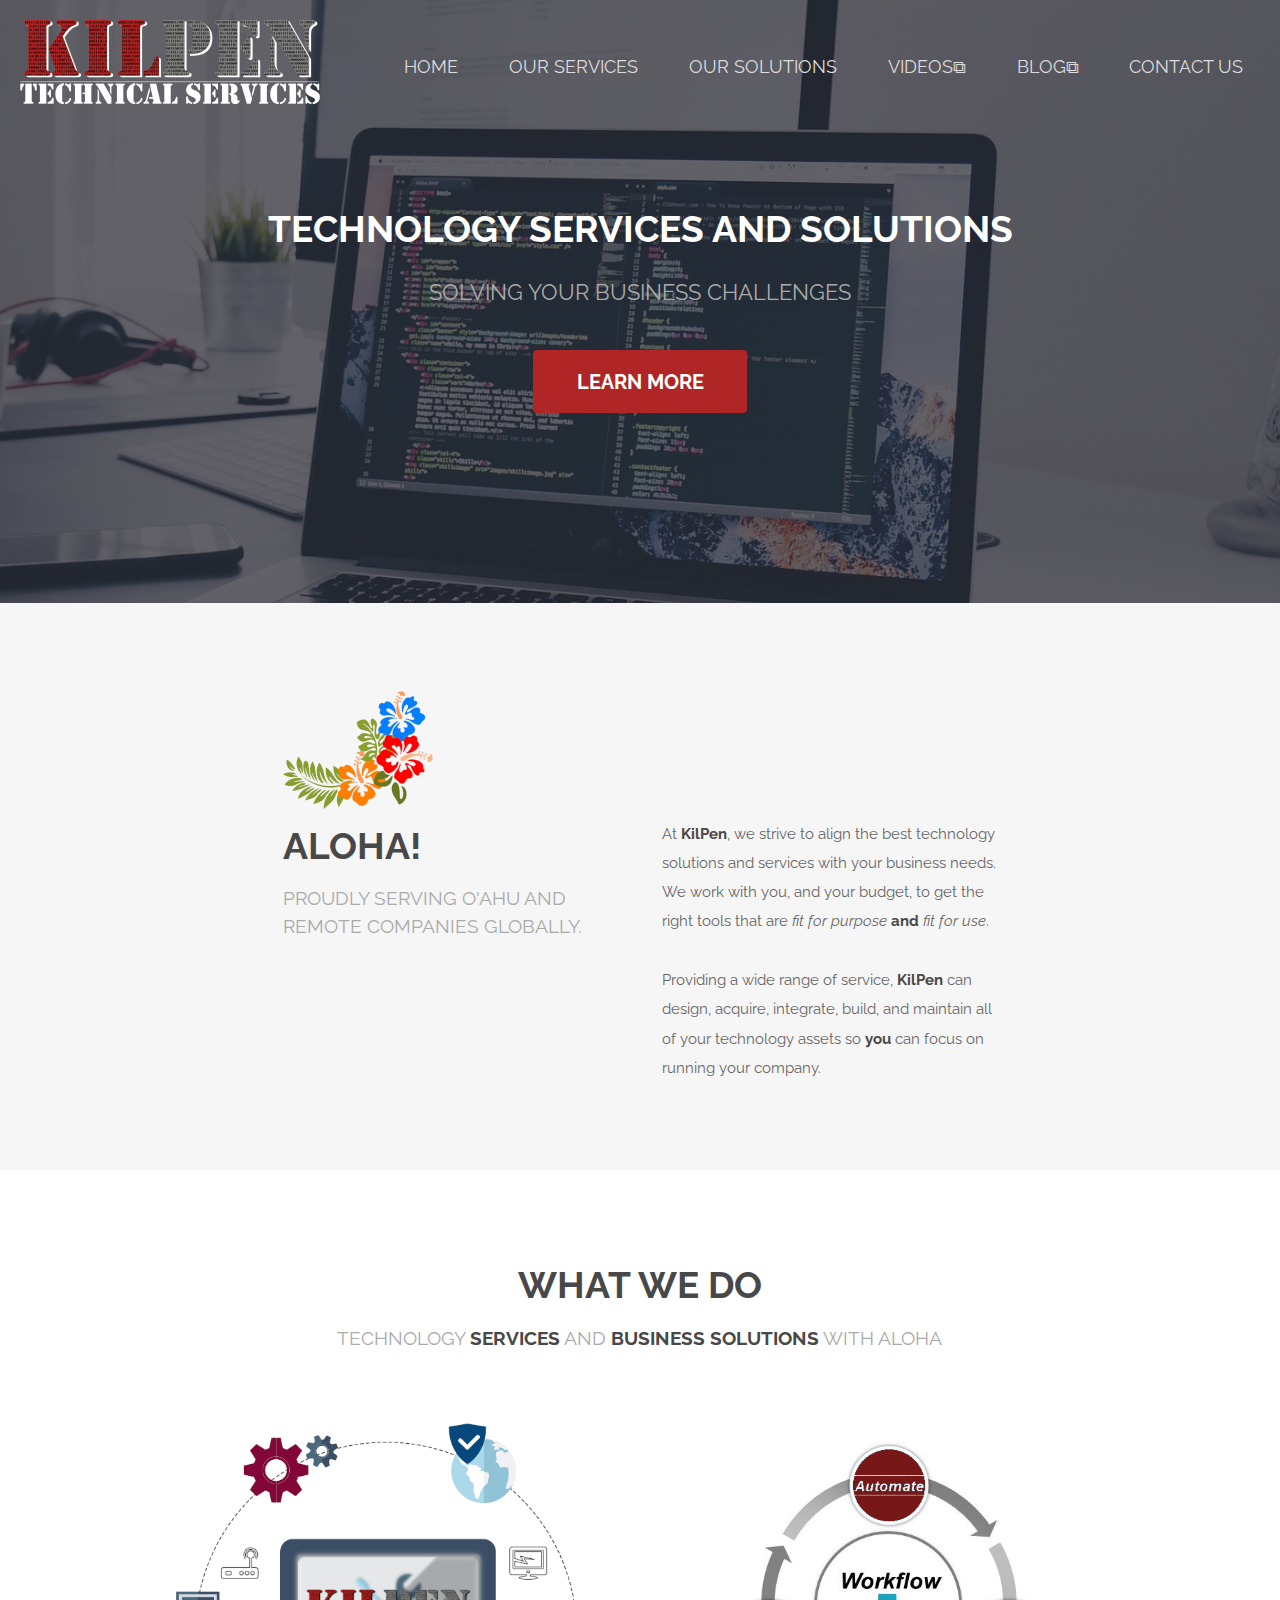
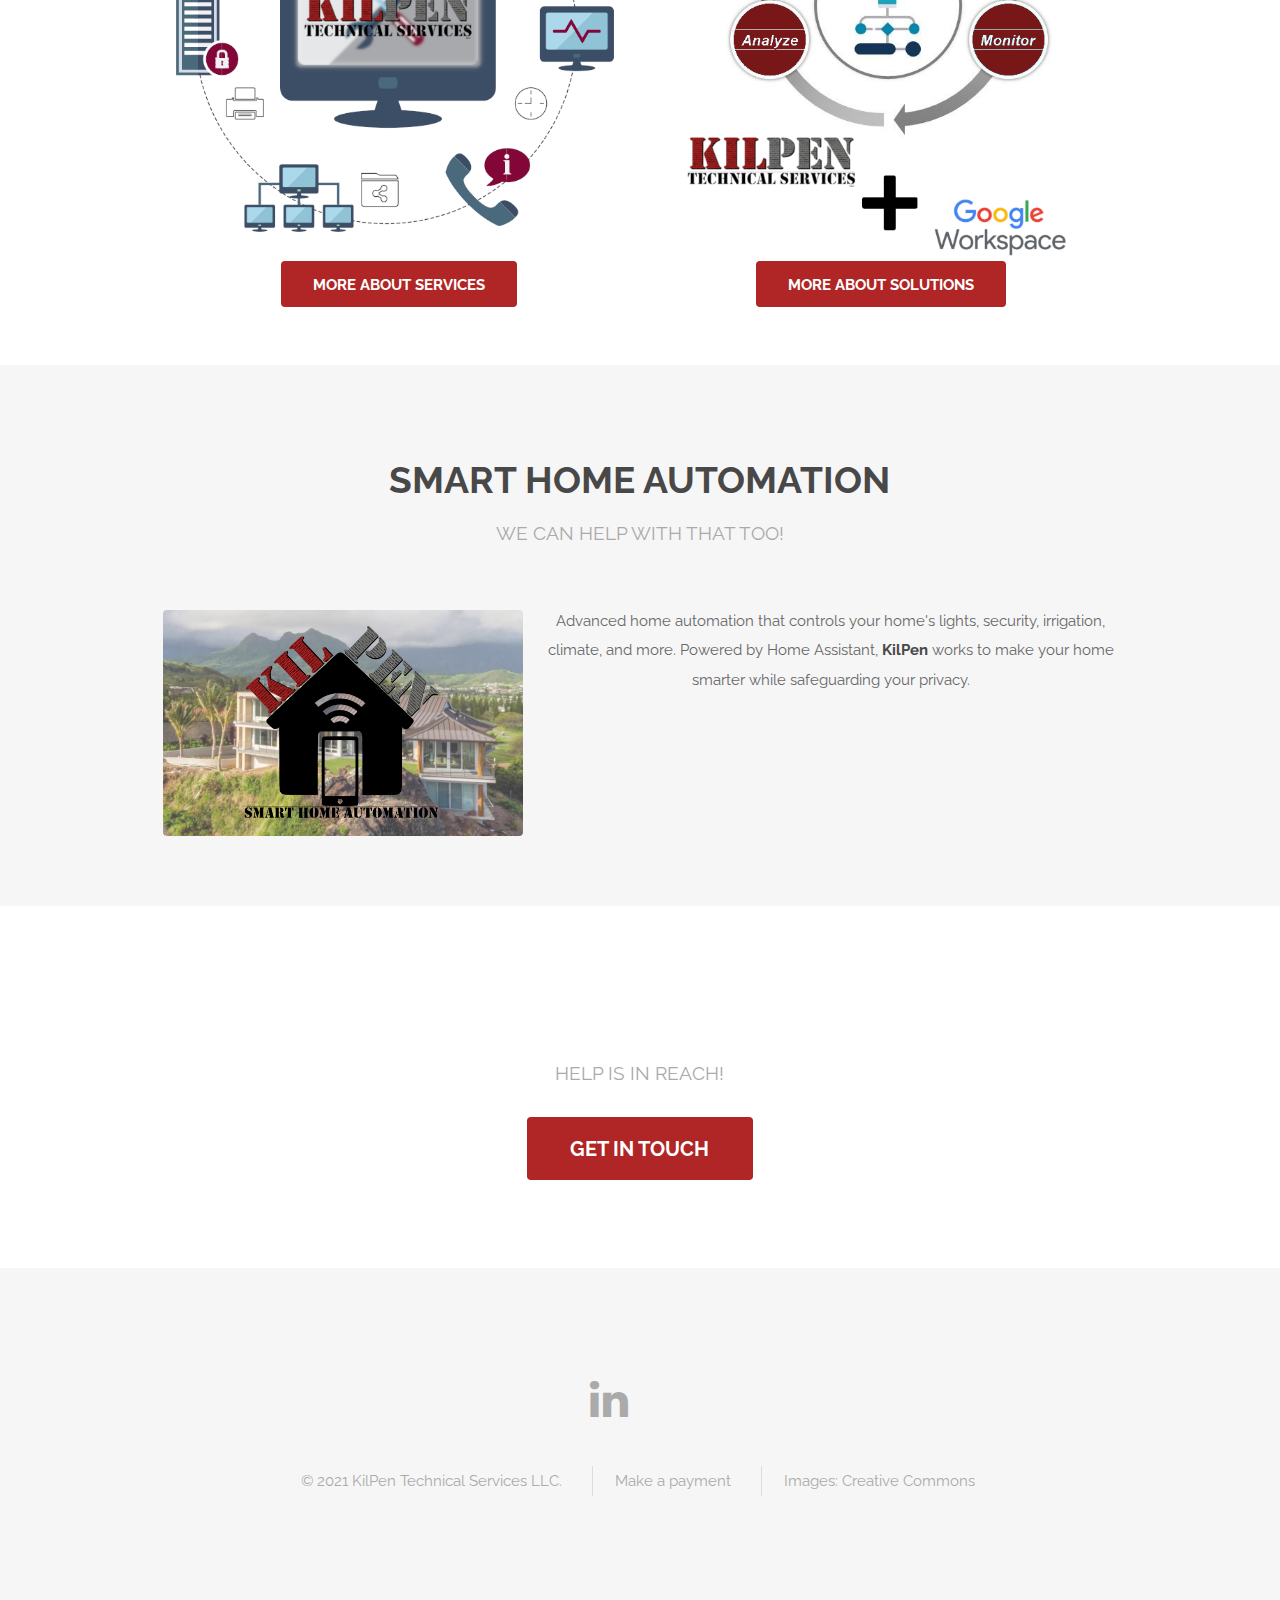
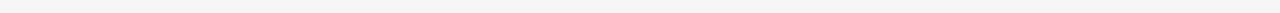
<file: index.html>
<!DOCTYPE HTML>
<html>
	<head>
		<title>KilPen Technical Services, LLC</title>
		<link rel="shortcut icon" type="image/png" href="favicon.png">
		<meta charset="utf-8" />
		<meta name="viewport" content="width=device-width, initial-scale=1" />
		<link rel="stylesheet" href="assets/css/main.css" />
	</head>
	<body class="landing">

		<!-- Header -->
			<header id="header" class="alt">
				<a href="index.html"><img src="images/logo_white_header.png" style="padding: 20px" ></a>
				<nav id="nav">
					<ul>
						<li><a href="index.html">Home</a></li>
						<li><a href="ourwork_services.html">Our Services</a></li>
						<li><a href="https://blog.kilpen.com/tag/solutions/">Our Solutions</a></li>
      						<li><a href="https://vids.kilpen.com">Videos⧉</a></li>
     						<li><a href="https://blog.kilpen.com">Blog⧉</a></li>
						<li><a href="contact_us.html">Contact Us</a></li>
					</ul>
				</nav>
			</header>

			<a href="#menu" class="navPanelToggle"><span class="fa fa-bars"></span></a>

		<!-- Banner -->
			<section id="banner">
				<h2>Technology Services and Solutions</h2>
				<p>Solving your business challenges</p>
				<ul class="actions">
					<li><a href="ourwork_services.html" class="button special big">Learn More</a></li>
				</ul>
			</section>

			<!-- One -->
				<section id="one" class="wrapper style2">
					<div class="container 75%">
						<img src="images/flowers2_small.png">
						<div class="row 200%">
							<div class="6u 12u$(medium)">
								<header class="major">
									<h2>Aloha!</h2>
									<p>proudly Serving o'ahu and remote companies globally.</p>
								</header>
							</div>
							<div class="6u$ 12u$(medium)">
								<p>At <strong>KilPen</strong>, we strive to align the best technology solutions and services with your business needs.  We work with you, and your budget, to get the right tools that are <em>fit for purpose</em> <strong>and</strong> <em>fit for use</em>.</p>
								<p>Providing a wide range of service, <strong>KilPen</strong> can design, acquire, integrate, build, and maintain all of your technology assets so <strong>you</strong> can focus on running your company.&nbsp; &nbsp; &nbsp;&nbsp;</p>
							</div>
						</div>
					</div>
				</section>

	<!-- Two -->
	<section id="two" class="wrapper style1 special">
					<div class="container">
						<header class="major">
							<h2>What we do</h2>
							<p>Technology <strong>services</strong> and <strong>business solutions</strong> with Aloha</p>
						</header>
						<div class="row 50% uniform">
						   <div class="6u 12u$(xsmall)">
								<div class="image fit captioned">
									<img src="images/services_graphic.png" alt="" />
									<a href="ourwork_services.html" class="button special">More about Services</a>
								</div>
							</div>
							<div class="6u 12u$(xsmall)">
								<div class="image fit captioned">
									<img src="images/solutions_graphic.png" alt="" />
									<a href="https://blog.kilpen.com/tag/solutions/" class="button special">More about Solutions</a>
								</div>
							</div>
						</div>
					</div>
				</section>
		
		<!-- Three -->
				<section id="three" class="wrapper style2 special">
					<div class="container">
						<header class="major">
							<h2>Smart Home Automation</h2>
							<p>We can help with that too!</p>
						</header>
						<div class="image">
							<div class="feature">
								<div class="image left"><img src="images/smart_home_logo.png" alt="" /></div>
								<div class="content">
									<p>Advanced home automation that controls your home's lights, security, irrigation, climate, and more.  Powered by Home Assistant, <strong>KilPen</strong> works to make your home smarter while safeguarding your privacy.</p>
								</div>
							</div>
							</div>
						</div>
				</section>
	

			<!-- Four -->

	<!-- five -->
				<section id="five" class="wrapper style3 special">
					<div class="container">
						<header class="major">
							<h2>Contact us</h2>
							<p>help is in reach!</p>
						</header>
						<ul class="actions">
						  <li><a href="contact_us.html" class="button special big">Get in touch</a></li>
						</ul>
					</div>
				</section>

		<!-- Footer -->
			<footer id="footer">
				<div class="container">
					<ul class="icons">
						<li><a href="https://www.linkedin.com/company/kilpen-technical-services-llc" class="icon fa-linkedin"></a></li>
						<li><a href="https://pay.kilpen.com" class="icon fa-stripe"></a></li>
					</ul>
					<ul class="copyright">
						<li>&copy; 2021 KilPen Technical Services LLC.&nbsp;</li>
						<li><a href="https://pay.kilpen.com">Make a payment&nbsp;</a></li>
						<li>Images: <a href="http://creativecommons.org">Creative Commons&nbsp;</a></li>
					</ul>
				</div>
			</footer>

		<!-- Scripts -->
			<script src="assets/js/jquery.min.js"></script>
			<script src="assets/js/skel.min.js"></script>
			<script src="assets/js/util.js"></script>
			<script src="assets/js/main.js"></script>

	</body>
</html>
</file>
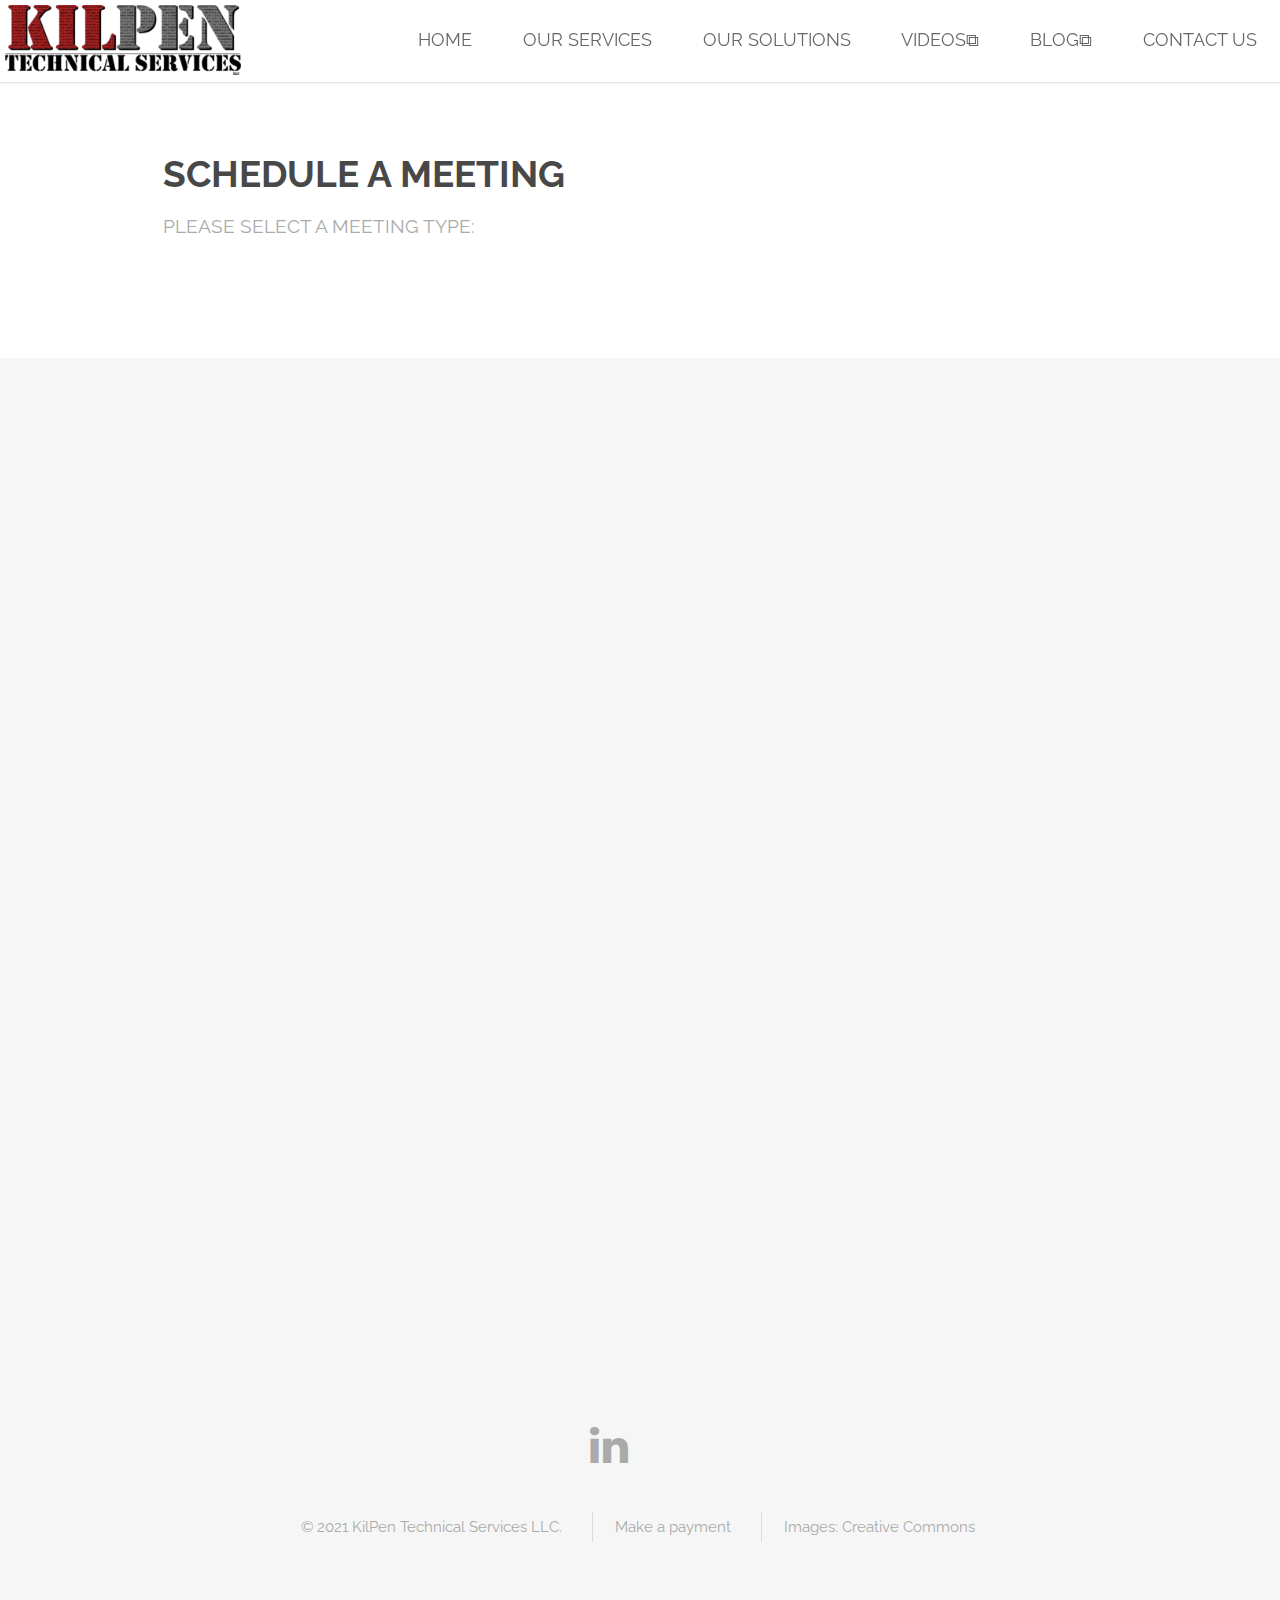
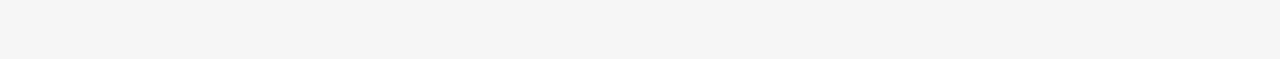
<file: booking.html>
<!DOCTYPE HTML>

<html>
<head>
<title>KilPen Technical Services, LLC - Schedule A Meeting</title>
<link rel="shortcut icon" type="image/png" href="favicon.png">
<meta charset="utf-8" />
<meta name="viewport" content="width=device-width, initial-scale=1" />
<link rel="stylesheet" href="assets/css/main.css" />
</head>
<body>

<!-- Header -->
<header id="header"> <a href="https://kilpen.com"><img src="images/logo_header.png" style="padding: 5px" height="80"></a>
  <nav id="nav">
    <ul>
      <li><a href="index.html">Home</a></li>
      <li><a href="ourwork_services.html">Our Services</a></li>
      <li><a href="https://blog.kilpen.com/tag/solutions/">Our Solutions</a></li>
      <li><a href="https://vids.kilpen.com">Videos⧉</a></li>
      <li><a href="https://blog.kilpen.com">Blog⧉</a></li>
      <li><a href="contact_us.html">Contact Us</a></li>
    </ul>
  </nav>
</header>
<a href="#menu" class="navPanelToggle"><span class="fa fa-bars"></span></a> 

<!-- Main -->
<section id="main" class="wrapper">
  <div class="container">
    <header class="major special">
      <h2>Schedule A Meeting</h2>
      <p>Please select a meeting type:</p>
    </header>
  </div>
</section>

<!-- One -->
<section id="one" class="wrapper style2">
<!-- Google Calendar Appointment Scheduling begin -->
<iframe src="https://calendar.google.com/calendar/appointments/AcZssZ244hHaKS9ueM1eAXcSwLgSgQMoFlFHdx06EHA=?gv=true" style="border: 0" width="100%" height="800" frameborder="0"></iframe>
<!-- end Google Calendar Appointment Scheduling -->
  </div>
</section>
<!-- Footer -->
<footer id="footer">
  <div class="container">
    <ul class="icons">
      <li><a href="https://www.linkedin.com/company/kilpen-technical-services-llc" class="icon fa-linkedin"></a></li>
      <li><a href="https://pay.kilpen.com" class="icon fa-stripe"></a></li>
    </ul>
    <ul class="copyright">
      <li>&copy; 2021 KilPen Technical Services LLC.&nbsp;</li>
      <li><a href="https://pay.kilpen.com">Make a payment&nbsp;</a></li>
      <li>Images: <a href="http://creativecommons.org">Creative Commons&nbsp;</a></li>
    </ul>
  </div>
</footer>

<!-- Scripts --> 
<script src="assets/js/jquery.min.js"></script> 
<script src="assets/js/skel.min.js"></script> 
<script src="assets/js/util.js"></script> 
<script src="assets/js/main.js"></script>
</body>
</html>
</file>
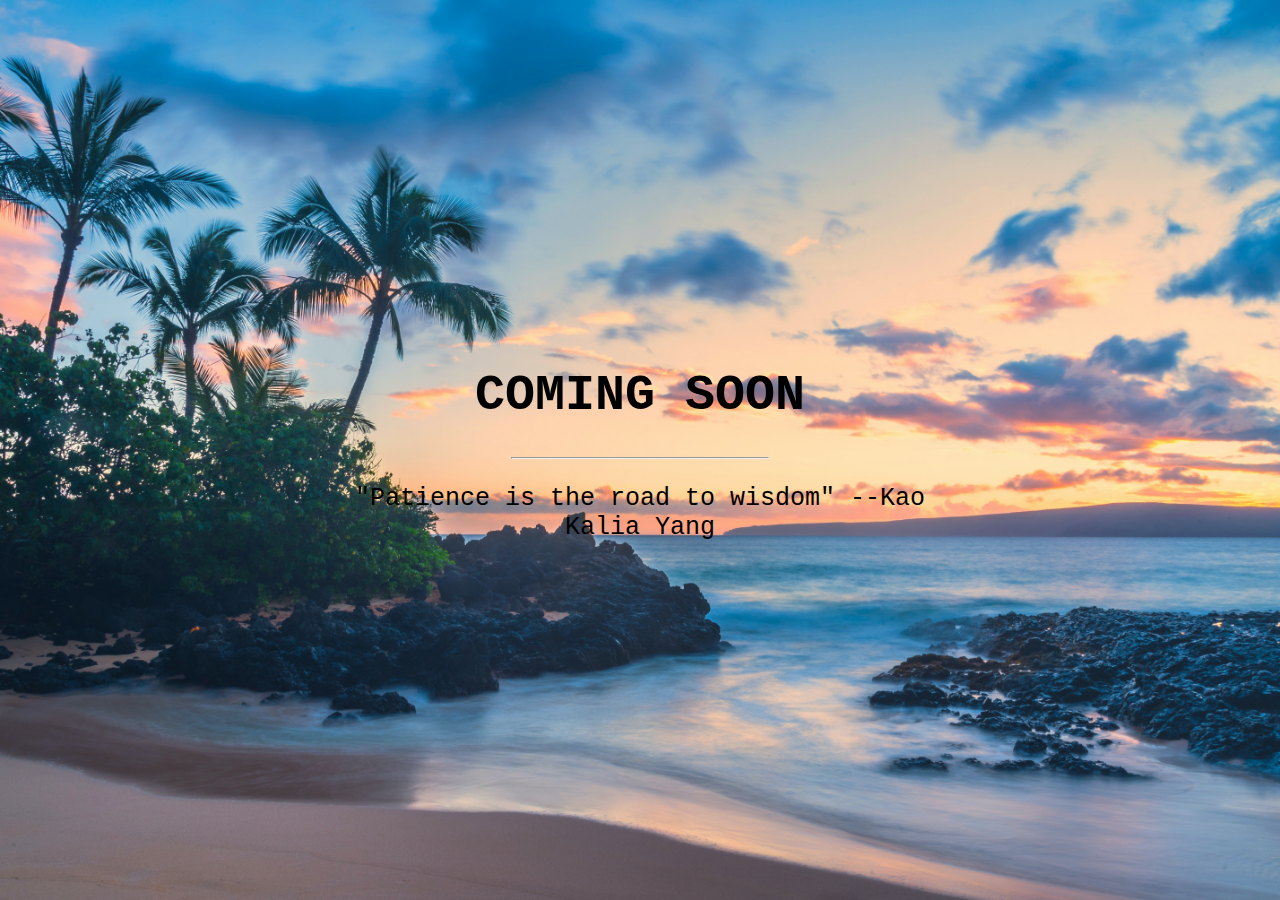
<file: coming_soon.html>
<!DOCTYPE html>
<html>
<style>
body, html {
  height: 100%;
  margin: 0;
}

.bgimg {
  background-image: url('/images/comingsoon_bg.jpg');
  height: 100%;
  background-position: center;
  background-size: cover;
  position: relative;
  color: black;
  font-family: "Courier New", Courier, monospace;
  font-size: 25px;
}

.topleft {
  position: absolute;
  top: 0;
  left: 16px;
}

.bottomleft {
  position: absolute;
  bottom: 0;
  left: 16px;
}

.middle {
  position: absolute;
  top: 50%;
  left: 50%;
  transform: translate(-50%, -50%);
  text-align: center;
}

hr {
  margin: auto;
  width: 40%;
}
</style>
<body>

<div class="bgimg">
  <div class="topleft">
    <p></p>
  </div>
  <div class="middle">
    <h1>COMING SOON</h1>
    <hr>
    <p>"Patience is the road to wisdom" --Kao Kalia Yang</p>
  </div>
  <div class="bottomleft">
    <p></p>
  </div>
</div>

</body>
</html>
</file>
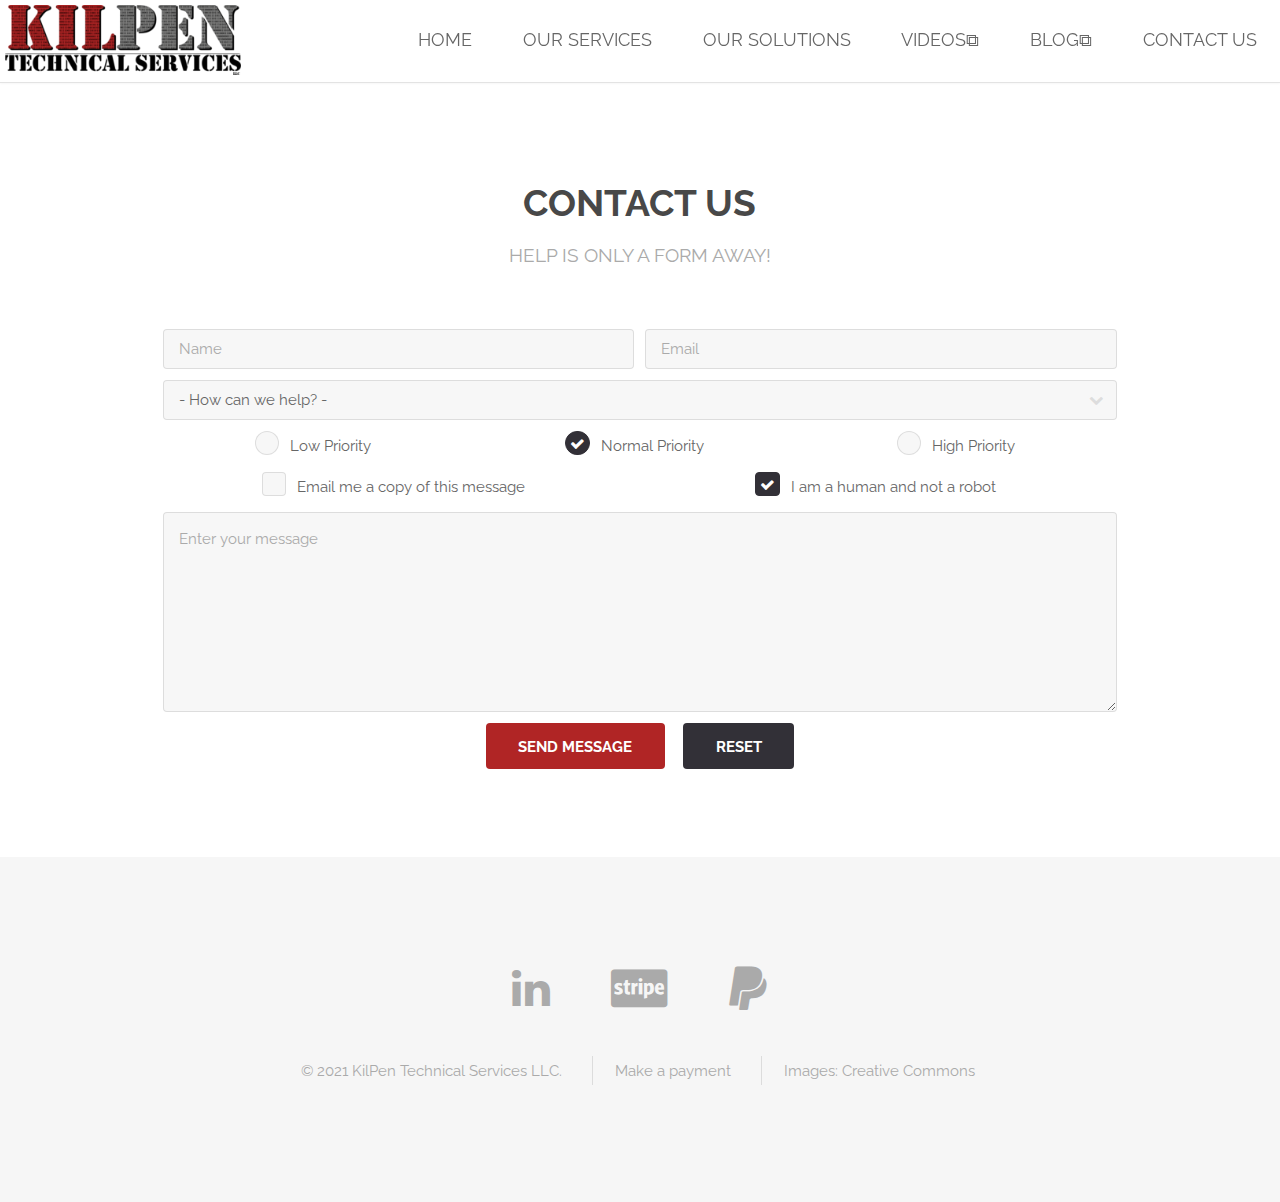
<file: contact_us.html>
<!DOCTYPE HTML>
<html>
<head>
<title>KilPen Technical Services, LLC - Contact Us</title>
<link rel="shortcut icon" type="image/png" href="favicon.png">
<meta charset="utf-8" />
<meta name="viewport" content="width=device-width, initial-scale=1" />
<link rel="stylesheet" href="assets/css/main.css" />
</head>
<body>

<!-- Header -->
<header id="header"> <a href="https://kilpen.com"><img src="images/logo_header.png" style="padding: 5px" height="80"></a>
  <nav id="nav">
    <ul>
      <li><a href="index.html">Home</a></li>
      <li><a href="ourwork_services.html">Our Services</a></li>
      <li><a href="https://blog.kilpen.com/tag/solutions/">Our Solutions</a></li>
      <li><a href="https://vids.kilpen.com">Videos⧉</a></li>
      <li><a href="https://blog.kilpen.com">Blog⧉</a></li>
      <li><a href="contact_us.html">Contact Us</a></li>
    </ul>
  </nav>
</header>
<a href="#menu" class="navPanelToggle"><span class="fa fa-bars"></span></a> 

<!-- One -->
<section id="one" class="wrapper style1 special">
  <div class="container">
    <header class="major">
      <h2>Contact Us</h2>
      <p>Help is only a form away!</p>
    </header>
    <form method="post" action="https://script.google.com/macros/s/AKfycbzEgOFkzampLnDt9xZh-0RglyVr2x1tLtNSLfHHmprgyx7Cikh94DDM-igYI2YUaJ0X/exec">
      <div class="row uniform 50%">
        <div class="6u 12u$(xsmall)">
          <input type="text" name="name" id="name" value="" placeholder="Name" />
        </div>
        <div class="6u$ 12u$(xsmall)">
          <input type="email" name="email" id="email" value="" placeholder="Email" />
        </div>
        <div class="12u$">
          <div class="select-wrapper">
            <select name="category" id="category">
              <option value="">- How can we help? -</option>
              <option value="Process Engineering & Automation">Process Engineering &amp; Automation</option>
              <option value="Commercial IT Services">Commercial IT Services</option>
              <option value="Strategic IT Services (Plans, Policy, Consulting)">Strategic IT Services (Plans, Policy, Consulting)</option>
              <option value="Residential Home Automation">Residential Home Automation</option>
              <option value="Leave a testimonial">Leave a testimonial</option>
              <option value="Other">Other</option>
            </select>
          </div>
        </div>
        <div class="4u 12u$(xsmall)">
          <input type="radio" id="priority-low" name="priority">
          <label for="priority-low">Low Priority</label>
        </div>
        <div class="4u 12u$(xsmall)">
          <input type="radio" id="priority-normal" name="priority" checked>
          <label for="priority-normal">Normal Priority</label>
        </div>
        <div class="4u$ 12u$(xsmall)">
          <input type="radio" id="priority-high" name="priority">
          <label for="priority-high">High Priority</label>
        </div>
        <div class="6u 12u$(small)">
          <input type="checkbox" id="copy" name="copy">
          <label for="copy">Email me a copy of this message</label>
        </div>
        <div class="6u$ 12u$(small)">
          <input type="checkbox" id="human" name="human" checked>
          <label for="human">I am a human and not a robot</label>
        </div>
        <div class="12u$">
          <textarea name="message" id="message" placeholder="Enter your message" rows="6"></textarea>
        </div>
        <div class="12u$">
          <ul class="actions">
            <li>
              <input type="submit" value="Send Message" class="special" />
            </li>
            <li>
              <input type="reset" value="Reset" />
            </li>
          </ul>
        </div>
      </div>
    </form>
  </div>
</section>

<!-- Footer -->
<footer id="footer">
  <div class="container">
    <ul class="icons">
      <li><a href="https://www.linkedin.com/company/kilpen-technical-services-llc" class="icon fa-linkedin"></a></li>
      <li><a href="https://pay.kilpen.com" class="icon fa-cc-stripe"></a></li>
      <li><a href="https://paypal.me/kilpen?locale.x=en_US" class="icon fa-paypal"></a></li>

    </ul>
    <ul class="copyright">
      <li>&copy; 2021 KilPen Technical Services LLC.&nbsp;</li>
      <li><a href="https://pay.kilpen.com">Make a payment&nbsp;</a></li>
      <li>Images: <a href="http://creativecommons.org">Creative Commons&nbsp;</a></li>
    </ul>
  </div>
</footer>

<!-- Scripts --> 
<script src="assets/js/jquery.min.js"></script> 
<script src="assets/js/skel.min.js"></script> 
<script src="assets/js/util.js"></script> 
<script src="assets/js/main.js"></script>
</body>
</html>
</file>
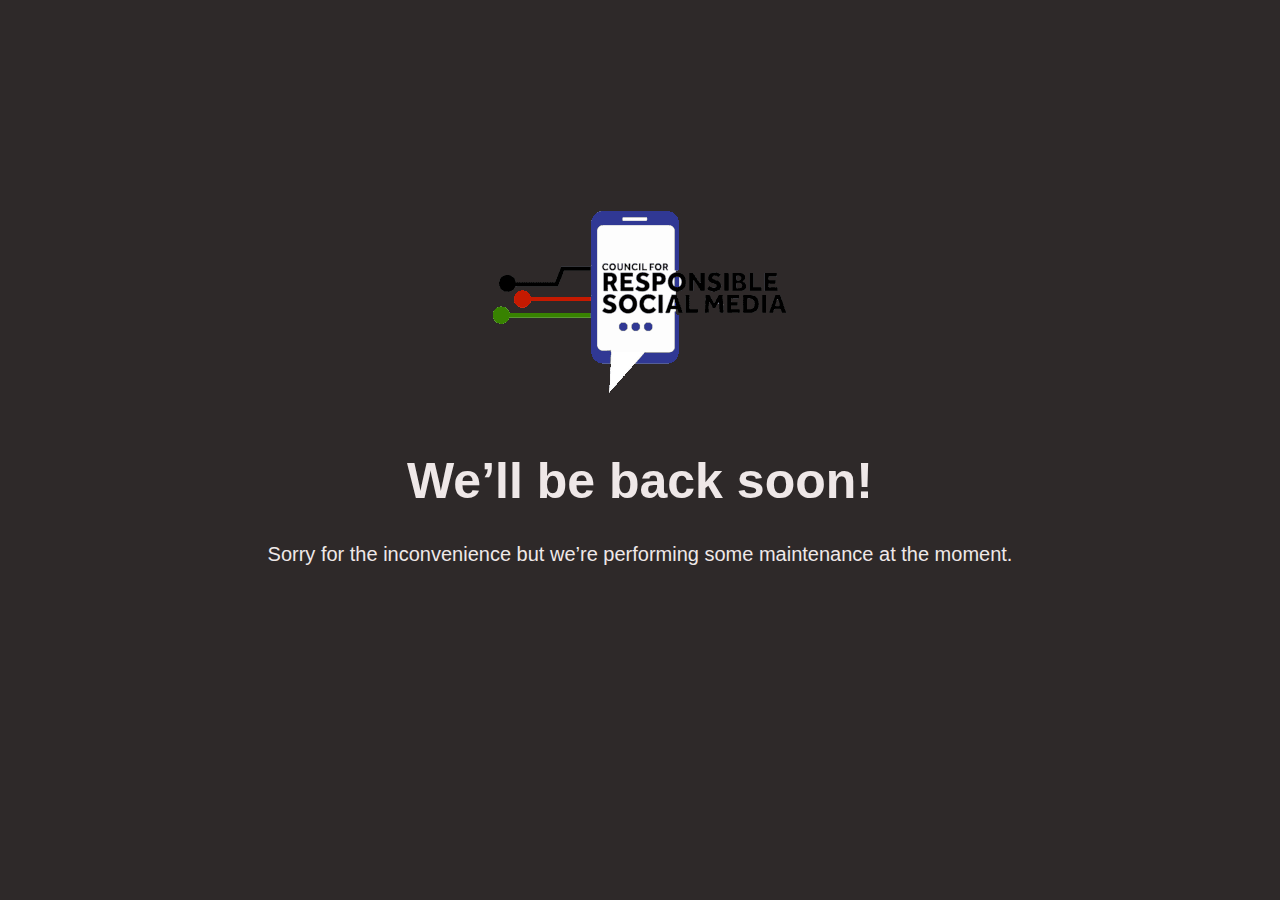
<file: maintenance.html>
<!doctype html>
<html>
  <head>
    <title>Site Maintenance</title>
    <meta charset="utf-8"/>
    <meta name="robots" content="noindex"/>
    <meta name="viewport" content="width=device-width, initial-scale=1.0">
    <style>
      body { text-align: center; padding: 20px; font: 20px Helvetica, sans-serif; color: #efe8e8; }
      @media (min-width: 768px){
        body{ padding-top: 150px; }
      }
      h1 { font-size: 50px; }
      article { display: block; text-align: left; max-width: 650px; margin: 0 auto; }
      a { color: #dc8100; text-decoration: none; }
      a:hover { color: #efe8e8; text-decoration: none; }
    </style>
  </head>
  <body bgcolor="2e2929">
    <img src="images/crsm.png")
    <article>
        <h1>We&rsquo;ll be back soon!</h1>
        <div>
            <p>Sorry for the inconvenience but we&rsquo;re performing some maintenance at the moment.</p>
        </div>
    </article>
  </body>
</html>
</file>
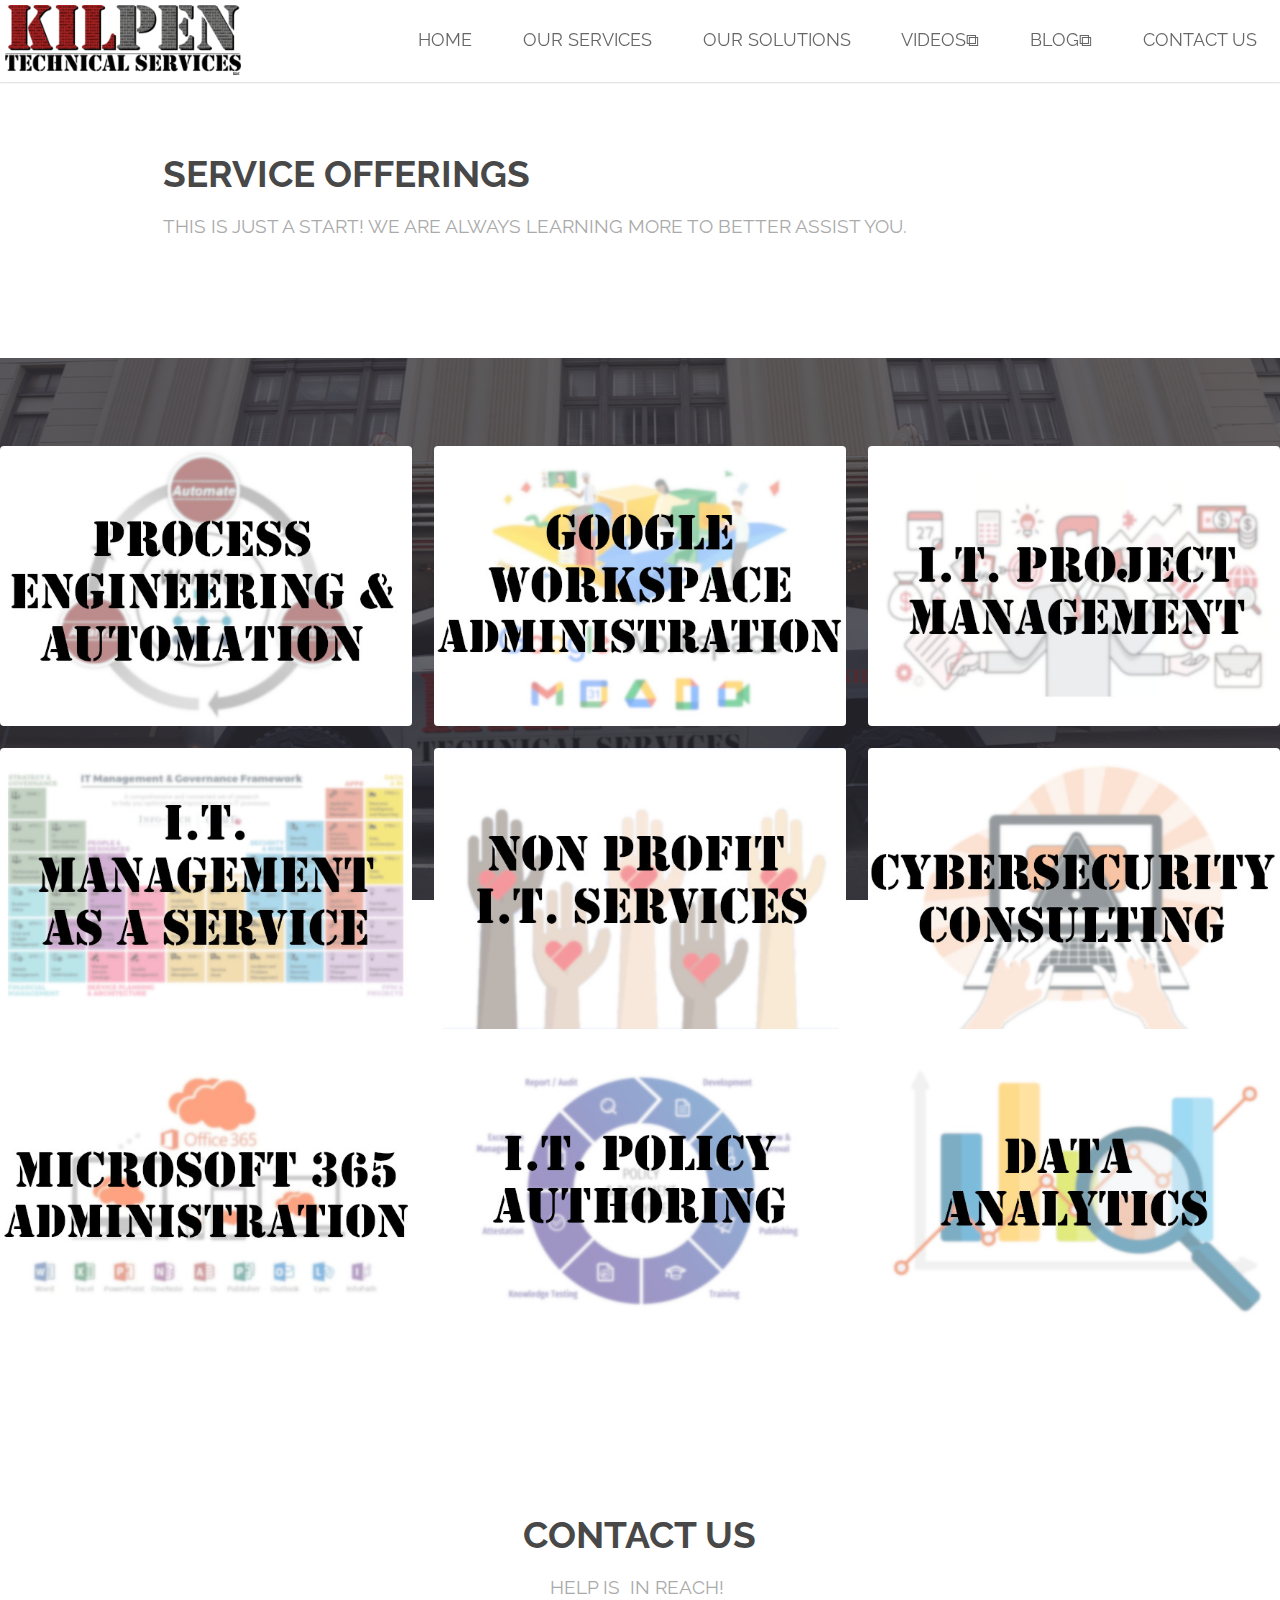
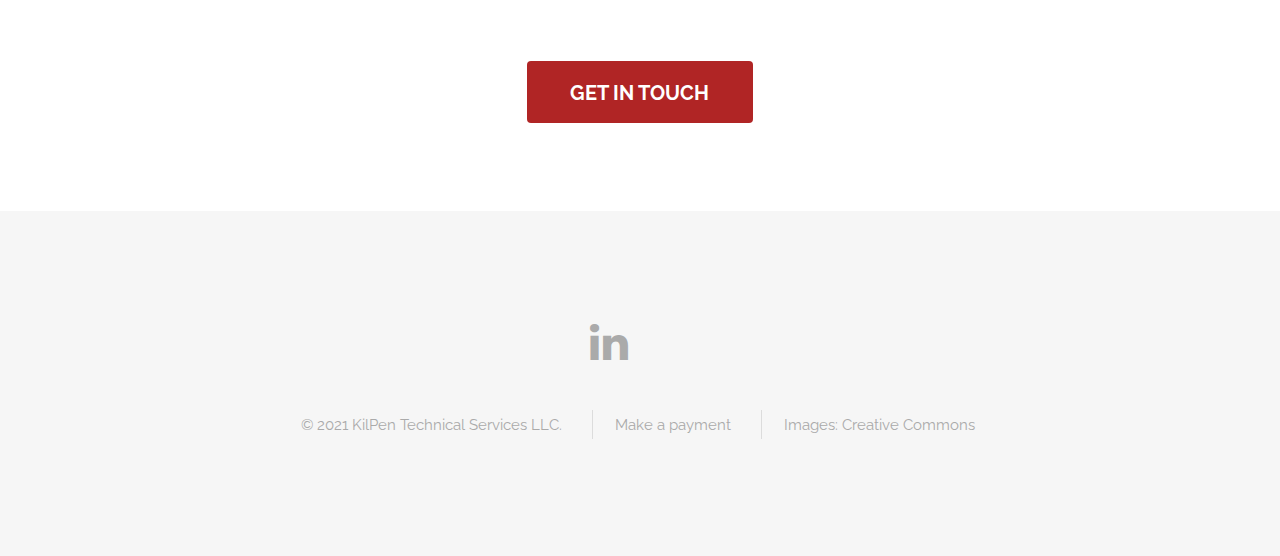
<file: ourwork_services.html>
<!DOCTYPE HTML>

<html>
<head>
<title>KilPen Technical Services, LLC - Our Services</title>
<link rel="shortcut icon" type="image/png" href="favicon.png">
<meta charset="utf-8" />
<meta name="viewport" content="width=device-width, initial-scale=1" />
<link rel="stylesheet" href="assets/css/main.css" />
</head>
<body>

<!-- Header -->
<header id="header"> <a href="https://kilpen.com"><img src="images/logo_header.png" style="padding: 5px" height="80"></a>
  <nav id="nav">
    <ul>
      <li><a href="index.html">Home</a></li>
      <li><a href="ourwork_services.html">Our Services</a></li>
      <li><a href="https://blog.kilpen.com/tag/solutions/">Our Solutions</a></li>
      <li><a href="https://vids.kilpen.com">Videos⧉</a></li>
      <li><a href="https://blog.kilpen.com">Blog⧉</a></li>
      <li><a href="contact_us.html">Contact Us</a></li>
    </ul>
  </nav>
</header>
<a href="#menu" class="navPanelToggle"><span class="fa fa-bars"></span></a> 

<!-- Main -->
<section id="main" class="wrapper">
  <div class="container">
    <header class="major special">
      <h2>Service Offerings&nbsp; &nbsp;&nbsp;</h2>
      <p>This is just a start!  We are always learning more to better assist you.</p>
    </header>
  </div>
</section>

<!-- One -->
<section id="one" class="wrapper style4">
  <div class="box alt">
    <div class="row 30% uniform">
      <div class="4u"><span class="image fit"><img src="images/services_cover_1.jpg" alt="" /></span></div>
      <div class="4u"><span class="image fit"><img src="images/services_cover_2.jpg" alt="" /></span></div>
      <div class="4u$"><span class="image fit"><img src="images/services_cover_7.jpg" alt="" /></span></div>
      <div class="4u"><span class="image fit"><img src="images/services_cover_4.jpg" alt="" /></span></div>
      <div class="4u"><span class="image fit"><img src="images/services_cover_8.jpg" alt="" /></span></div>
      <div class="4u$"><span class="image fit"><img src="images/services_cover_6.jpg" alt="" /></span></div>
      <div class="4u"><span class="image fit"><img src="images/services_cover_3.jpg" alt="" /></span></div>
      <div class="4u"><span class="image fit"><img src="images/services_cover_5.jpg" alt="" /></span></div>
      <div class="4u$"><span class="image fit"><img src="images/services_cover_9.jpg" alt="" /></span></div>
    </div>
  </div>
</section>
<section id="five" class="wrapper style1 special">
  <div class="container">
    <header class="major">
      <h2>Contact us</h2>
      <p>help iS&nbsp; in reach!&nbsp;</p>
    </header>
    <ul class="actions">
      <li><a href="contact_us.html" class="button special big">Get in touch</a></li>
    </ul>
  </div>
</section>
<!-- Footer -->
<footer id="footer">
  <div class="container">
    <ul class="icons">
      <li><a href="https://www.linkedin.com/company/kilpen-technical-services-llc" class="icon fa-linkedin"></a></li>
      <li><a href="https://pay.kilpen.com" class="icon fa-stripe"></a></li>
    </ul>
    <ul class="copyright">
      <li>&copy; 2021 KilPen Technical Services LLC.&nbsp;</li>
      <li><a href="https://pay.kilpen.com">Make a payment&nbsp;</a></li>
      <li>Images: <a href="http://creativecommons.org">Creative Commons&nbsp;</a></li>
    </ul>
  </div>
</footer>

<!-- Scripts --> 
<script src="assets/js/jquery.min.js"></script> 
<script src="assets/js/skel.min.js"></script> 
<script src="assets/js/util.js"></script> 
<script src="assets/js/main.js"></script>
</body>
</html>
</file>
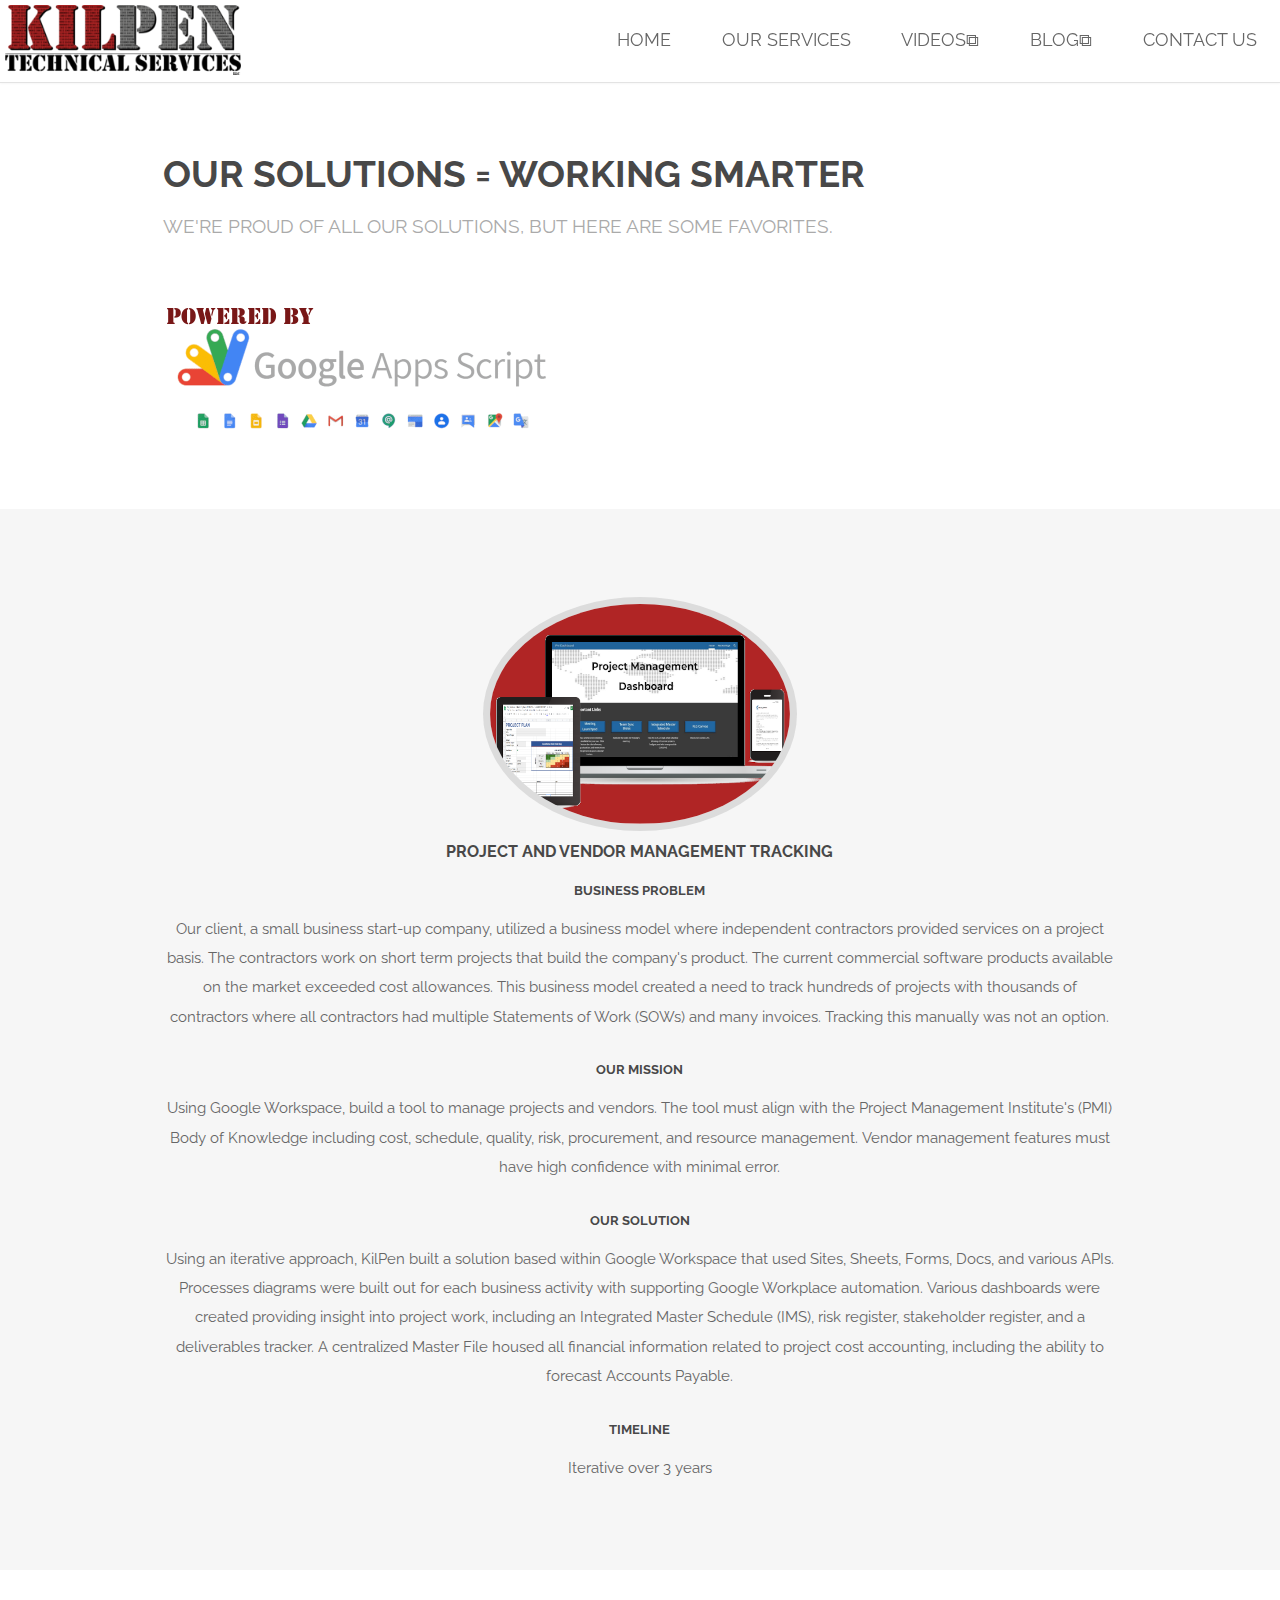
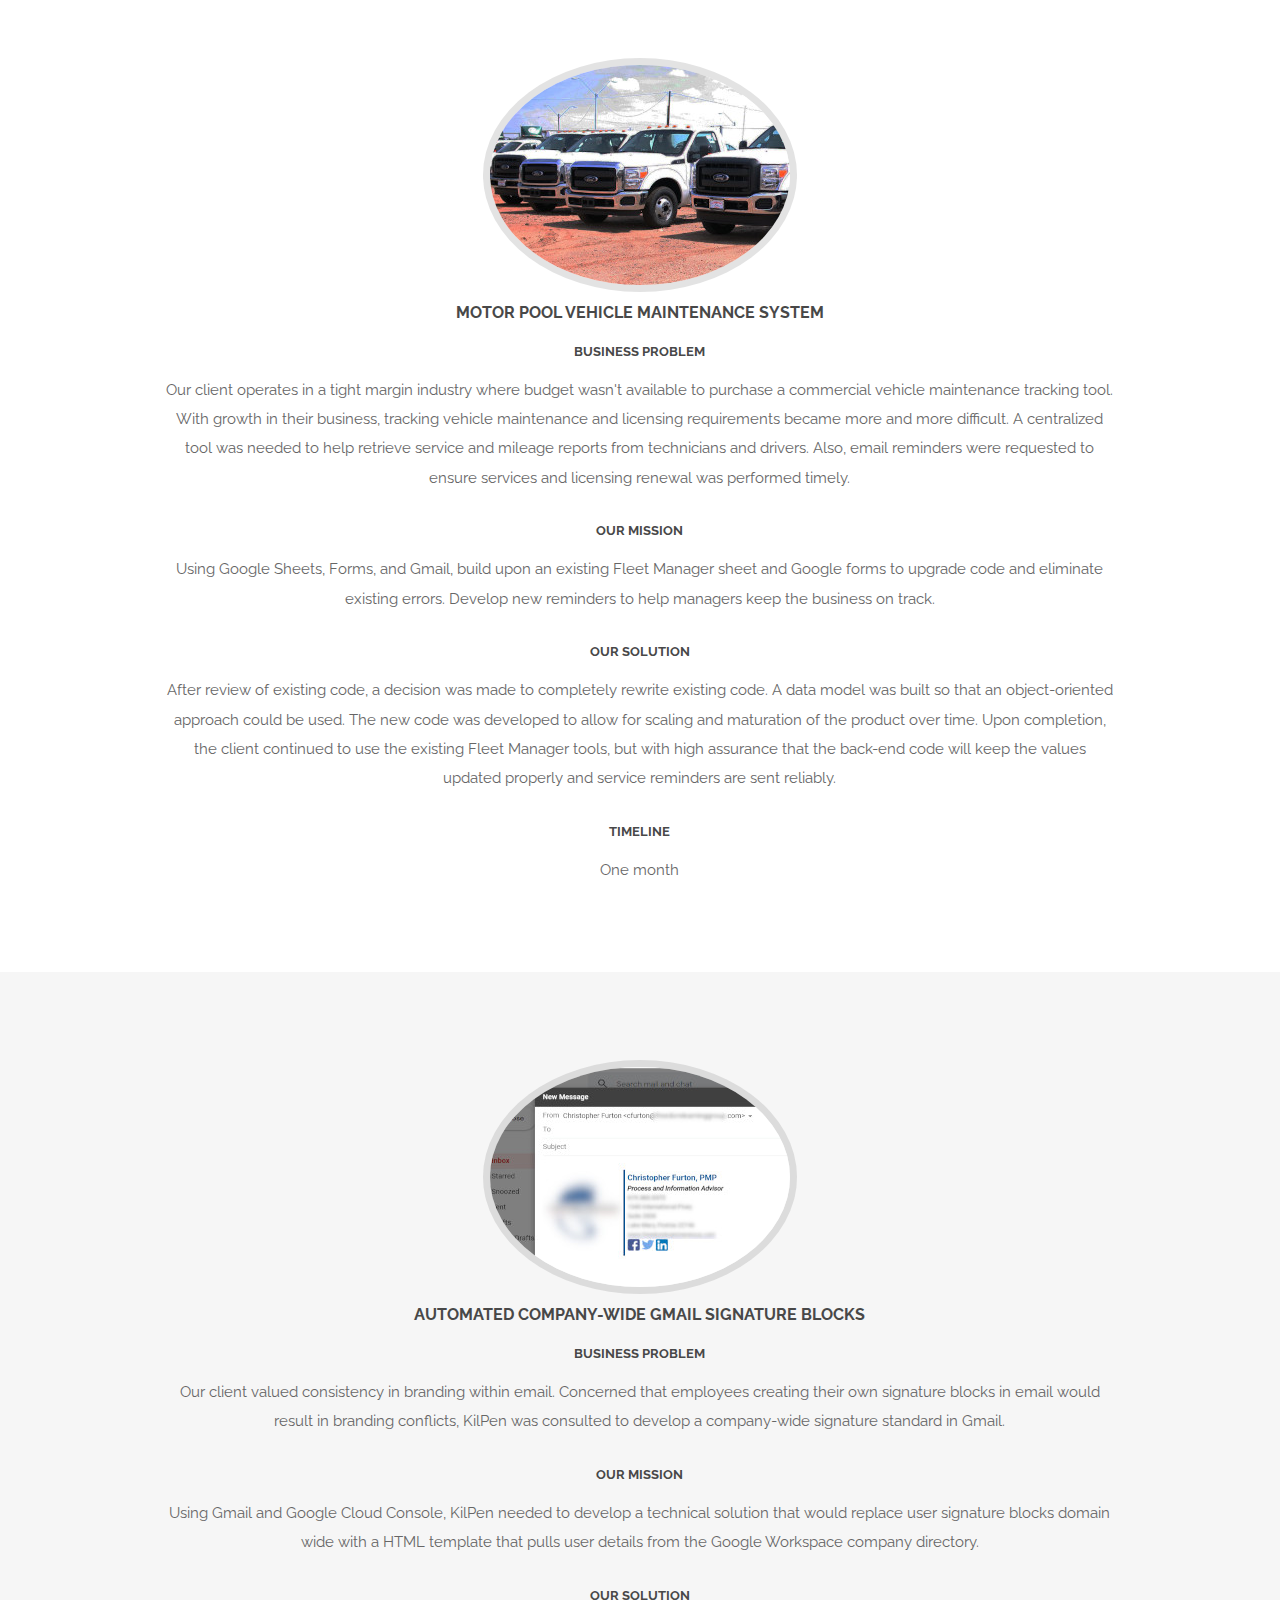
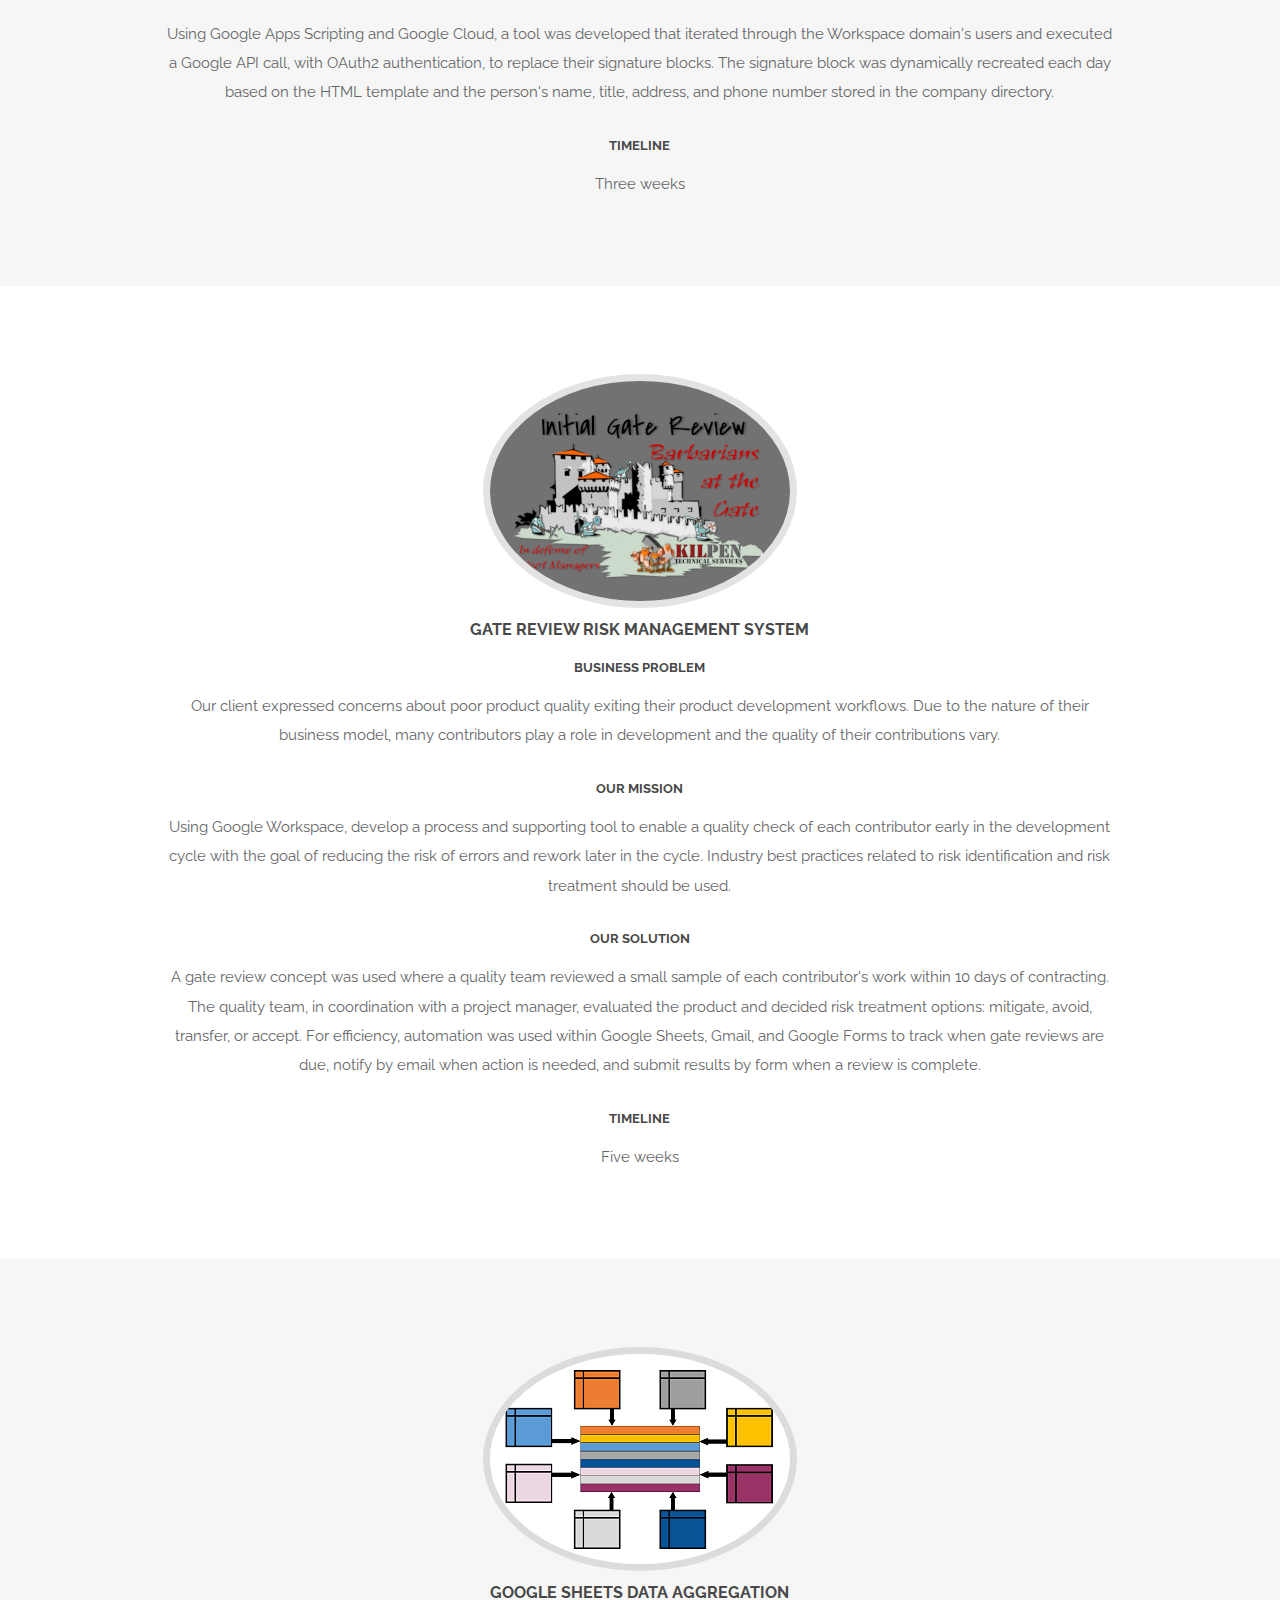
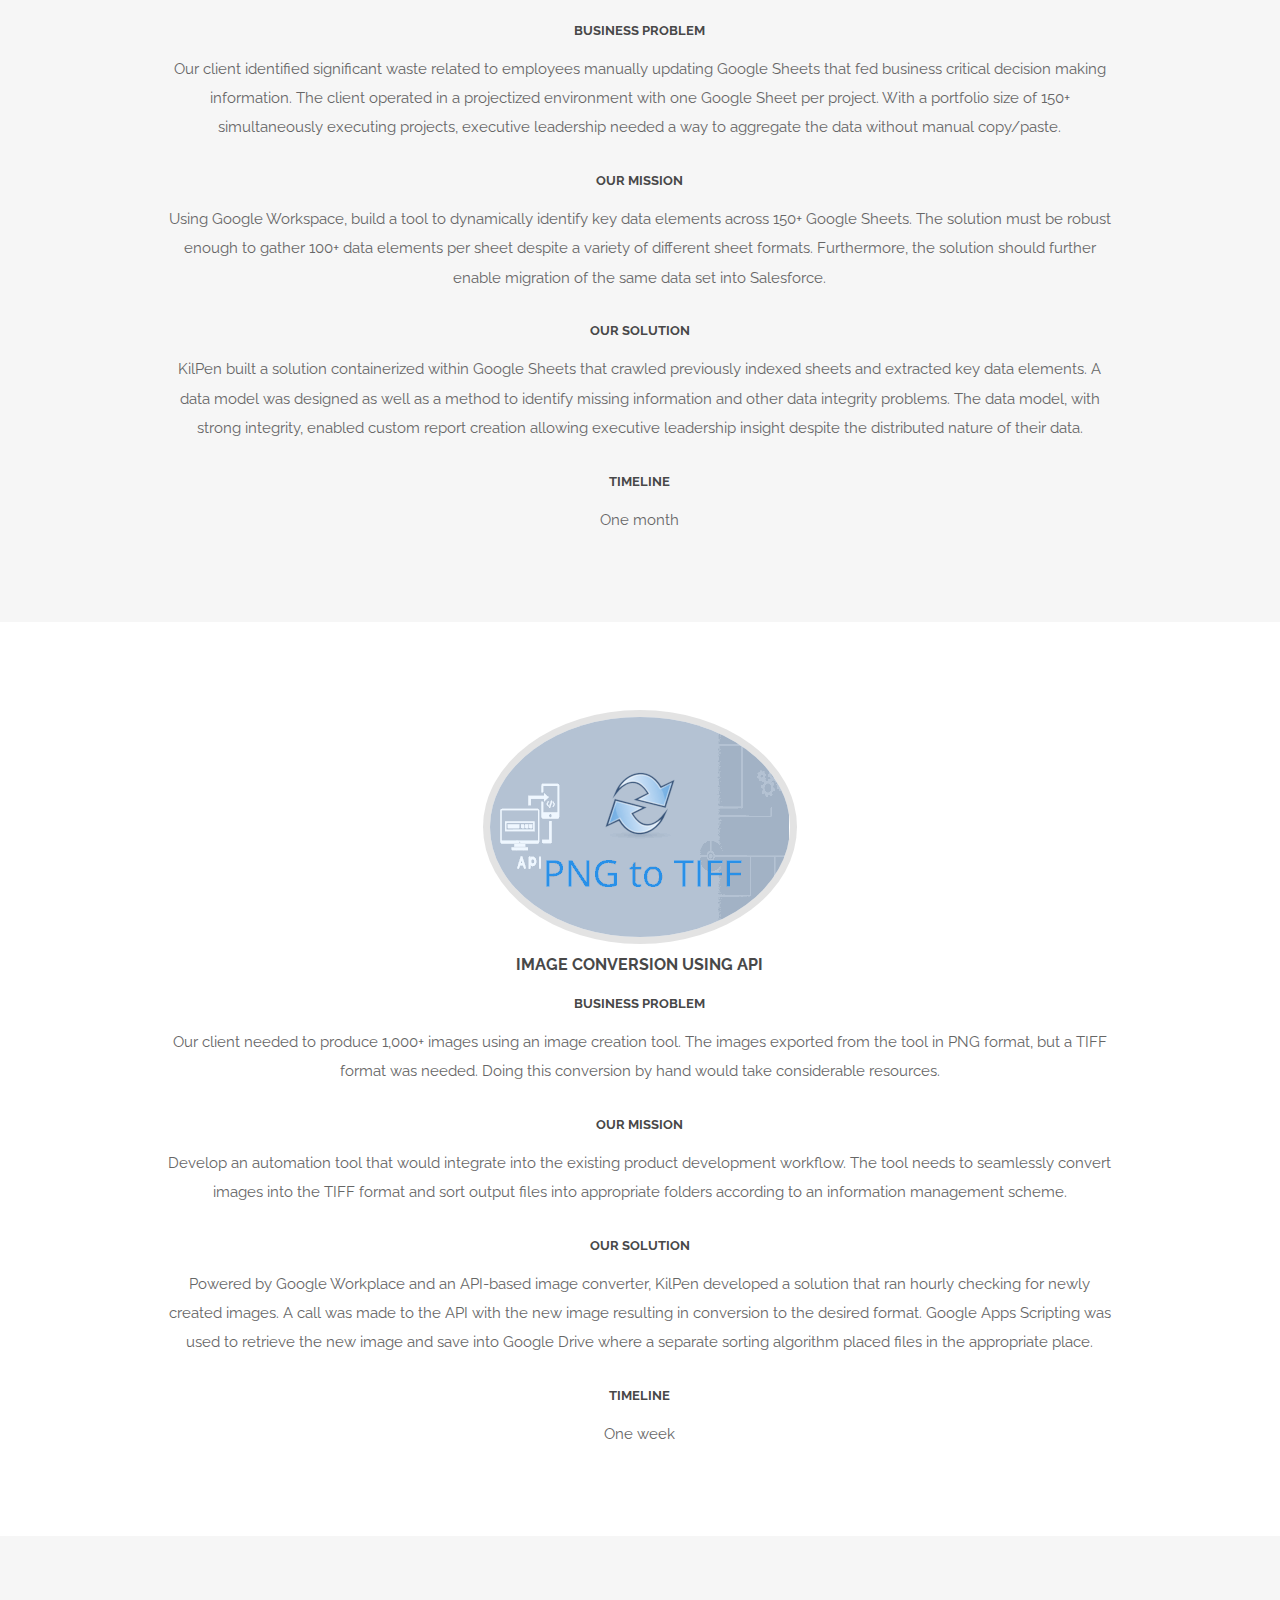
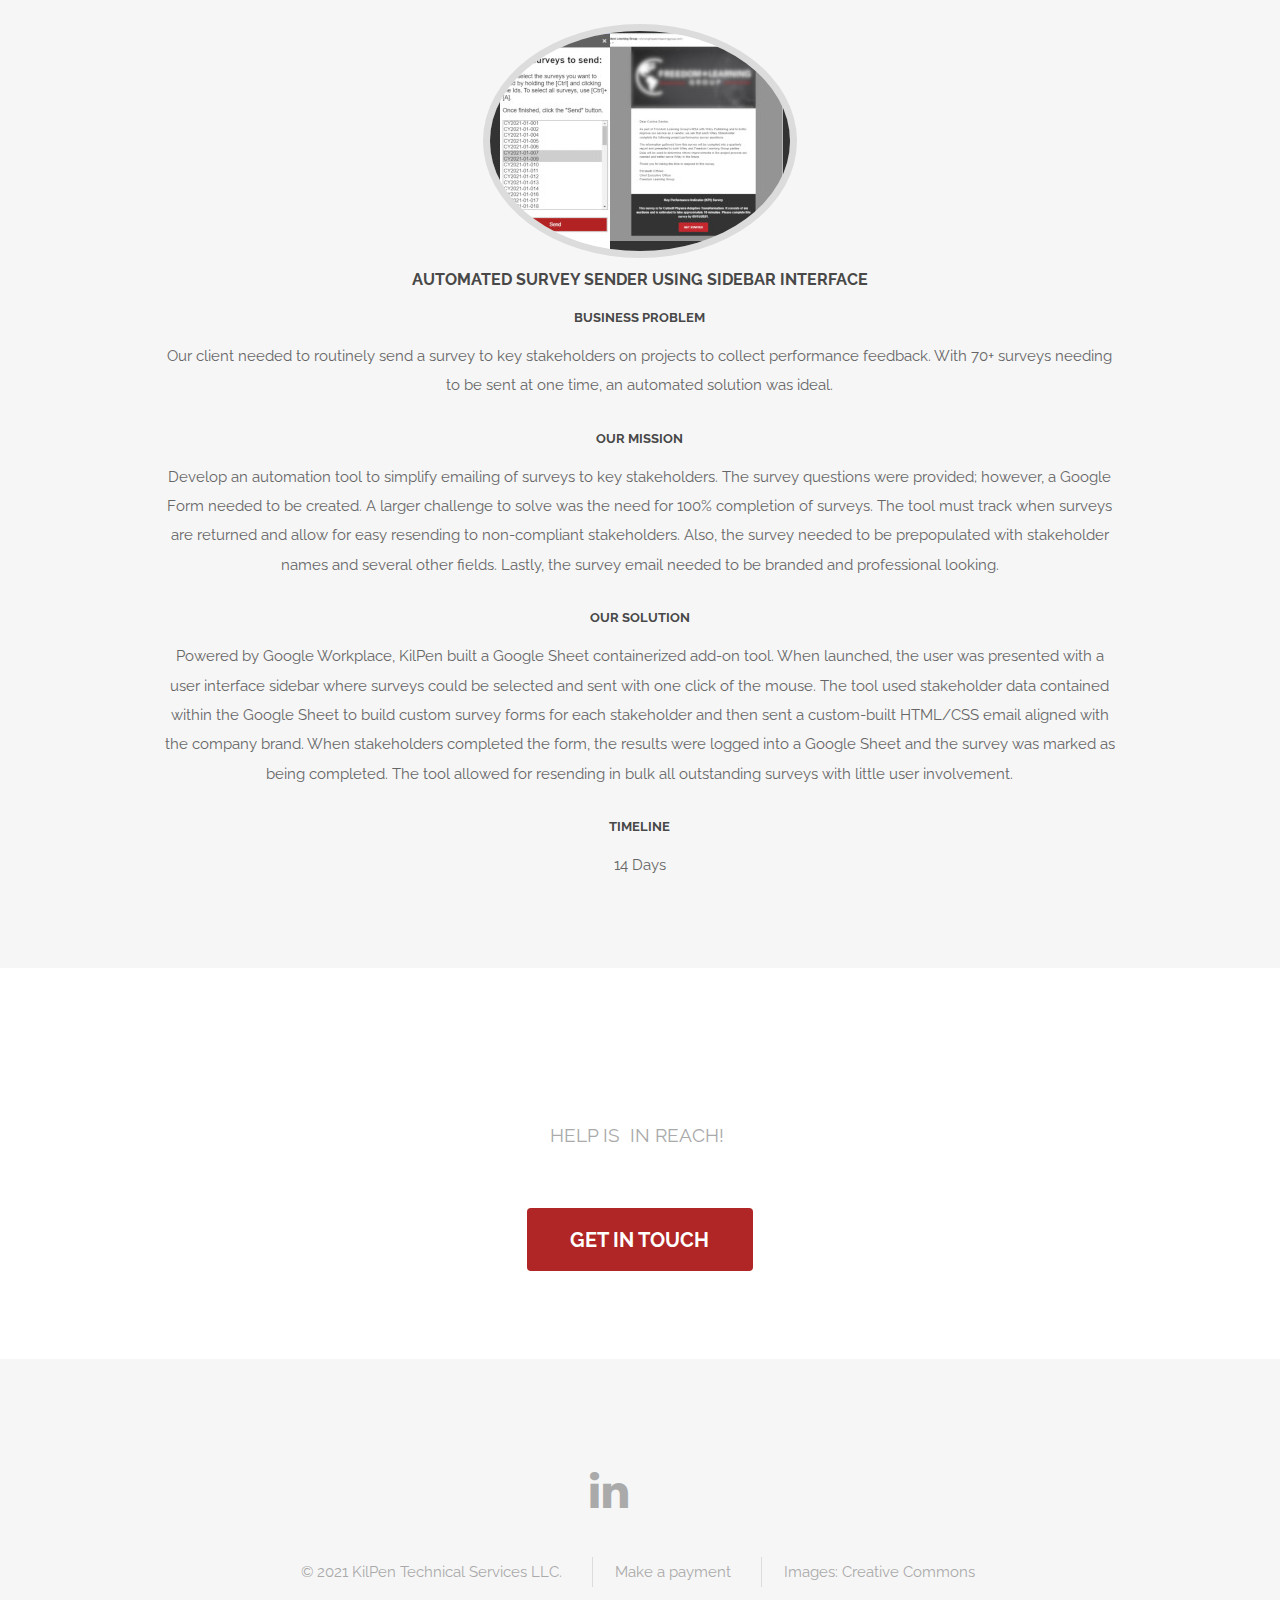
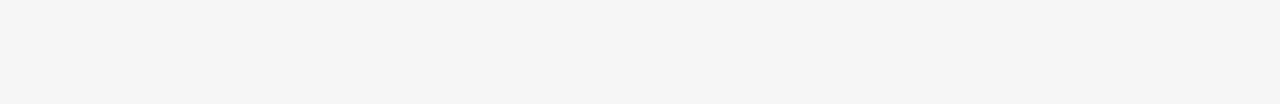
<file: ourwork_solutions.html>
<!DOCTYPE HTML>
<html>
	<head>
		<title>KilPen Technical Services, LLC - Our Solutions</title>
		<link rel="shortcut icon" type="image/png" href="favicon.png">
		<meta charset="utf-8" />
		<meta name="viewport" content="width=device-width, initial-scale=1" />
		<link rel="stylesheet" href="assets/css/main.css" />
	</head>
	<body>

		<!-- Header -->
			<header id="header">
				<a href="https://kilpen.com"><img src="images/logo_header.png" style="padding: 5px" height="80"></a>
				<nav id="nav">
					<ul>
						<li><a href="index.html">Home</a></li>
						<li><a href="ourwork_services.html">Our Services</a></li>
						<li><a href="https://vids.kilpen.com">Videos⧉</a></li>
      						<li><a href="https://blog.kilpen.com">Blog⧉</a></li>
						<li><a href="contact_us.html">Contact Us</a></li>
					</ul>
				</nav>
			</header>

			<a href="#menu" class="navPanelToggle"><span class="fa fa-bars"></span></a>

		<!-- Main -->
	<section id="main" class="wrapper">
			<div class="container">
				<header class="major special">
					<h2>Our Solutions = Working Smarter</h2>
					<p>We're proud of all our solutions, but here are some favorites.</p>
					</header>
			        <span class="image"><img src="images/gas.png" alt="" /></span>
			</div>
	</section>
		    
		<!-- One -->
     <section id="one" class="wrapper style2 special">
		<div class="container">
			<span class="image rounded"><img src="images/floodgate.png" alt="" /></span>
			<h4>Project and Vendor Management Tracking</h4>
		  <header><h5>Business Problem</h5></header><p> Our client, a small business start-up company, utilized a business model where independent contractors provided services on a project basis.  The contractors work on short term projects that build the company's product.  The current commercial software products available on the market exceeded cost allowances.  This business model created a need to track hundreds of projects with thousands of contractors where all contractors had multiple Statements of Work (SOWs) and many invoices. Tracking this manually was not an option.</p>
			  <header><h5>Our Mission</h5></header><p>Using Google Workspace, build a tool to manage projects and vendors.  The tool must align with the Project Management Institute's (PMI) Body of Knowledge including cost, schedule, quality, risk, procurement, and resource management.  Vendor management features must have high confidence with minimal error.</p>
			  <header><h5>Our Solution</h5></header><p>Using an iterative approach, KilPen built a solution based within Google Workspace that used Sites, Sheets, Forms, Docs, and various APIs.  Processes diagrams were built out for each business activity with supporting Google Workplace automation. Various dashboards were created providing insight into project work, including an Integrated Master Schedule (IMS), risk register, stakeholder register, and a deliverables tracker.  A centralized Master File housed all financial information related to project cost accounting, including the ability to forecast Accounts Payable.</p>
			  <header><h5>Timeline</h5></header><p>Iterative over 3 years</p>
         </div>
	</section>
	
		<!-- Two -->
	<section id="two" class="wrapper style1 special">
			<div class="container">
       			<span class="image rounded"><img src="images/trucks.jpg" alt="" /></span>
	   			<h4>Motor Pool Vehicle Maintenance System</h4>
				<header><h5>Business Problem</h5></header><p> Our client operates in a tight margin industry where budget wasn't available to purchase a commercial vehicle maintenance tracking tool. With growth in their business, tracking vehicle maintenance and licensing requirements became more and more difficult.  A centralized tool was needed to help retrieve service and mileage reports from technicians and drivers.  Also, email reminders were requested to ensure services and licensing renewal was performed timely. </p>
				<header><h5>Our Mission</h5></header><p>Using Google Sheets, Forms, and Gmail, build upon an existing Fleet Manager sheet and Google forms to upgrade code and eliminate existing errors.  Develop new reminders to help managers keep the business on track.</p>
				 <header><h5>Our Solution</h5></header><p>After review of existing code, a decision was made to completely rewrite existing code.  A data model was built so that an object-oriented approach could be used.  The new code was developed to allow for scaling and maturation of the product over time. Upon completion, the client continued to use the existing Fleet Manager tools, but with high assurance that the back-end code will keep the values updated properly and service reminders are sent reliably.</p>
				<header><h5>Timeline</h5></header><p>One month</p>
			</div>
		</section>
		           
		<!-- Three -->
	<section id="three" class="wrapper style2 special">
			<div class="container">
       			<span class="image rounded"><img src="images/signatures.jpg" alt="" /></span>
	   			<h4>Automated Company-wide GMail Signature Blocks</h4>
				<header><h5>Business Problem</h5></header><p>Our client valued consistency in branding within email. Concerned that employees creating their own signature blocks in email would result in branding conflicts, KilPen was consulted to develop a company-wide signature standard in Gmail.</p>
				<header><h5>Our Mission</h5></header><p>Using Gmail and Google Cloud Console, KilPen needed to develop a technical solution that would replace user signature blocks domain wide with a HTML template that pulls user details from the Google Workspace company directory.</p>
				 <header><h5>Our Solution</h5></header><p>Using Google Apps Scripting and Google Cloud, a tool was developed that iterated through the Workspace domain's users and executed a Google API call, with OAuth2 authentication, to replace their signature blocks.  The signature block was dynamically recreated each day based on the HTML template and the person's name, title, address, and phone number stored in the company directory.</p>
				<header><h5>Timeline</h5></header><p>Three weeks</p>
			</div>
		</section>
		<!-- four -->
	<section id="four" class="wrapper style1 special">
			<div class="container">
       			<span class="image rounded"><img src="images/IGR_Demo_Image.png" alt="" /></span>
	   			<h4>Gate Review Risk Management System</h4>
				<header><h5>Business Problem</h5></header><p>Our client expressed concerns about poor product quality exiting their product development workflows.  Due to the nature of their business model, many contributors play a role in development and the quality of their contributions vary.</p>
				<header><h5>Our Mission</h5></header><p>Using Google Workspace, develop a process and supporting tool to enable a quality check of each contributor early in the development cycle with the goal of reducing the risk of errors and rework later in the cycle.  Industry best practices related to risk identification and risk treatment should be used.</p>
			  <header><h5>Our Solution</h5></header><p>A gate review concept was used where a quality team reviewed a small sample of each contributor's work within 10 days of contracting.  The quality team, in coordination with a project manager, evaluated the product and decided risk treatment options:  mitigate, avoid, transfer, or accept.  For efficiency, automation was used within Google Sheets, Gmail, and Google Forms to track when gate reviews are due, notify by email when action is needed, and submit results by form when a review is complete.</p>
				<header><h5>Timeline</h5></header><p>Five weeks</p>
			</div>
		</section>

		<!-- Five -->
	<section id="five" class="wrapper style2 special">
			<div class="container">
       			<span class="image rounded"><img src="images/data_aggregation_small.png" alt="" /></span>
	   			<h4>Google Sheets Data Aggregation</h4>
				<header><h5>Business Problem</h5></header><p> Our client identified significant waste related to employees manually updating Google Sheets that fed business critical decision making information.  The client operated in a projectized environment with one Google Sheet per project.  With a portfolio size of 150+ simultaneously executing projects, executive leadership needed a way to aggregate the data without manual copy/paste.</p>
				<header><h5>Our Mission</h5></header><p>Using Google Workspace, build a tool to dynamically identify key data elements across 150+ Google Sheets.  The solution must be robust enough to gather 100+ data elements per sheet despite a variety of different sheet formats.  Furthermore, the solution should further enable migration of the same data set into Salesforce.</p>
				 <header><h5>Our Solution</h5></header><p>KilPen built a solution containerized within Google Sheets that crawled previously indexed sheets and extracted key data elements.  A data model was designed as well as a method to identify missing information and other data integrity problems.  The data model, with strong integrity, enabled custom report creation allowing executive leadership insight despite the distributed nature of their data.</p>
				<header><h5>Timeline</h5></header><p>One month</p>
			</div>
		</section>
		<!-- Six -->
	<section id="six" class="wrapper style1 special">
			<div class="container">
       			<span class="image rounded"><img src="images/pngtotiff.png" alt="" /></span>
	   			<h4>Image conversion using API</h4>
				<header><h5>Business Problem</h5></header><p>Our client needed to produce 1,000+ images using an image creation tool.  The images exported from the tool in PNG format, but a TIFF format was needed.  Doing this conversion by hand would take considerable resources.</p>
				<header><h5>Our Mission</h5></header><p>Develop an automation tool that would integrate into the existing product development workflow.  The tool needs to seamlessly convert images into the TIFF format and sort output files into appropriate folders according to an information management scheme.</p>
				 <header><h5>Our Solution</h5></header><p>Powered by Google Workplace and an API-based image converter, KilPen developed a solution that ran hourly checking for newly created images.  A call was made to the API with the new image resulting in conversion to the desired format.  Google Apps Scripting was used to retrieve the new image and save into Google Drive where a separate sorting algorithm placed files in the appropriate place. </p>
				<header><h5>Timeline</h5></header><p>One week</p>
				
			</div>
		</section>
		<!-- Seven -->
	<section id="seven" class="wrapper style2 special">
			<div class="container">
       			<span class="image rounded"><img src="images/surveysender.jpg" alt="" /></span>
	   			<h4>Automated Survey Sender Using Sidebar Interface</h4>
				<header><h5>Business Problem</h5></header><p>Our client needed to routinely send a survey to key stakeholders on projects to collect performance feedback.  With 70+ surveys needing to be sent at one time, an automated solution was ideal.</p>
				<header><h5>Our Mission</h5></header><p>Develop an automation tool to simplify emailing of surveys to key stakeholders.  The survey questions were provided; however, a Google Form needed to be created.  A larger challenge to solve was the need for 100% completion of surveys.  The tool must track when surveys are returned and allow for easy resending to non-compliant stakeholders.  Also, the survey needed to be prepopulated with stakeholder names and several other fields.  Lastly, the survey email needed to be branded and professional looking.</p>
				 <header><h5>Our Solution</h5></header><p>Powered by Google Workplace, KilPen built a Google Sheet containerized add-on tool.  When launched, the user was presented with a user interface sidebar where surveys could be selected and sent with one click of the mouse.  The tool used stakeholder data contained within the Google Sheet to build custom survey forms for each stakeholder and then sent a custom-built HTML/CSS email aligned with the company brand.  When stakeholders completed the form, the results were logged into a Google Sheet and the survey was marked as being completed.  The tool allowed for resending in bulk all outstanding surveys with little user involvement.</p>
			  <header><h5>Timeline</h5></header><p>14 Days</p>
				
	  </div>
		</section>
		
				<section id="eight" class="wrapper style4 special">
					<div class="container">
						<header class="major">
							<h2>Contact us</h2>
							<p>help iS&nbsp; in reach!&nbsp;</p>
						</header>
						<ul class="actions">
						  <li><a href="contact_us.html" class="button special big">Get in touch</a></li>
						</ul>
					</div>
				</section>
		<!-- Footer -->
			<footer id="footer">
				<div class="container">
					<ul class="icons">
						<li><a href="https://www.linkedin.com/company/kilpen-technical-services-llc" class="icon fa-linkedin"></a></li>
						<li><a href="https://pay.kilpen.com" class="icon fa-stripe"></a></li>
					</ul>
					<ul class="copyright">
						<li>&copy; 2021 KilPen Technical Services LLC.&nbsp;</li>
						<li><a href="https://pay.kilpen.com">Make a payment&nbsp;</a></li>
						<li>Images: <a href="http://creativecommons.org">Creative Commons&nbsp;</a></li>
					</ul>
				</div>
			</footer>

		<!-- Scripts -->
			<script src="assets/js/jquery.min.js"></script>
			<script src="assets/js/skel.min.js"></script>
			<script src="assets/js/util.js"></script>
			<script src="assets/js/main.js"></script>

	</body>
</html>
</file>
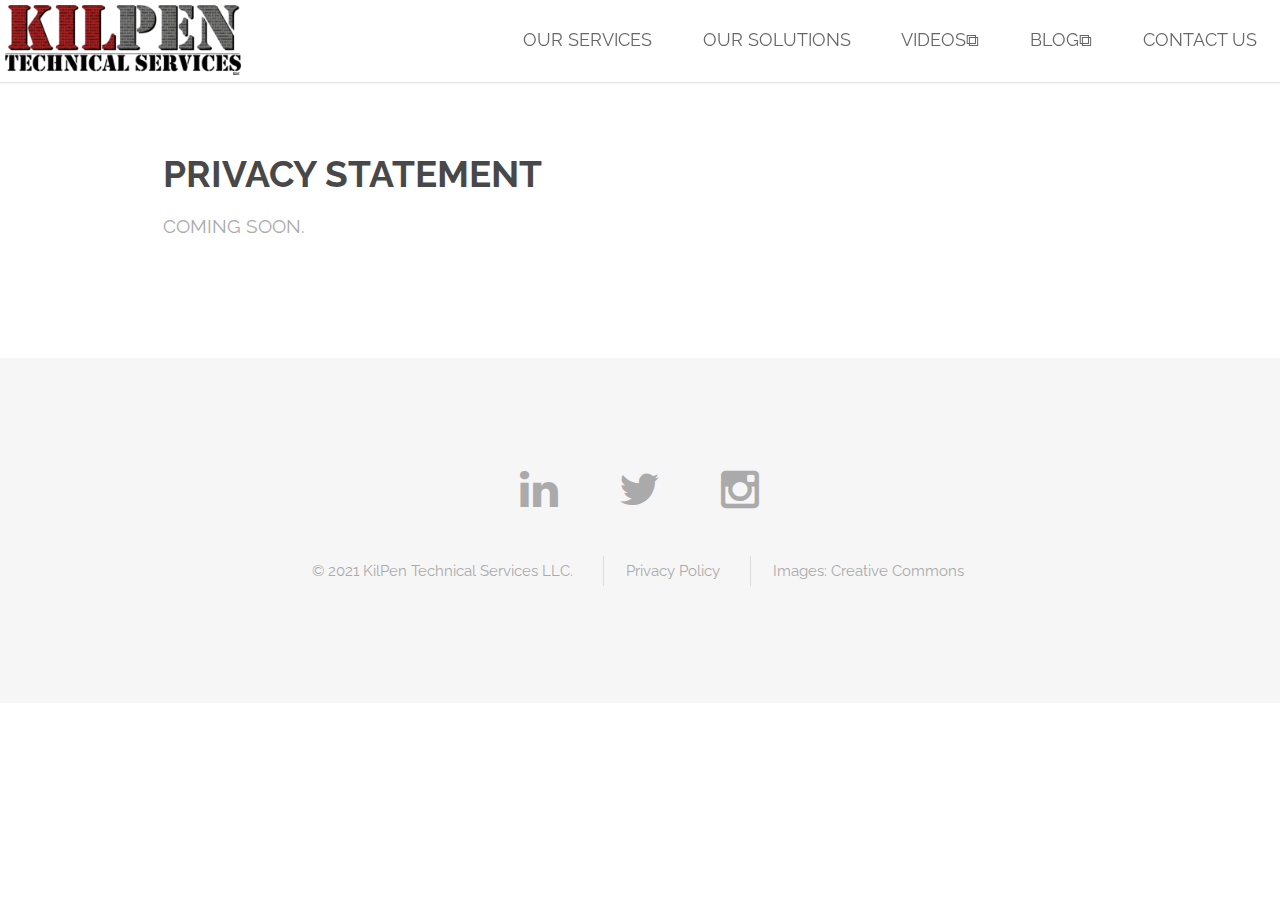
<file: privacy.html>
<!DOCTYPE HTML>
<!--
	Spatial by TEMPLATED
	templated.co @templatedco
	Released for free under the Creative Commons Attribution 3.0 license (templated.co/license)
-->
<html>
	<head>
		<title>KilPen Technical Services, LLC - Our Work</title>
		<link rel="shortcut icon" type="image/png" href="favicon.png">
		<meta charset="utf-8" />
		<meta name="viewport" content="width=device-width, initial-scale=1" />
		<link rel="stylesheet" href="assets/css/main.css" />
	</head>
	<body>

		<!-- Header -->
			<header id="header">
				<a href="https://kilpen.com"><img src="images/logo_header.png" style="padding: 5px" height="80"></a>
				<nav id="nav">
					<ul>
						<li><a href="ourwork_services.html">Our Services</a></li>
						<li><a href="https://blog.kilpen.com/tag/solutions/">Our Solutions</a></li>
      						<li><a href="https://vids.kilpen.com">Videos⧉</a></li>
      						<li><a href="https://blog.kilpen.com">Blog⧉</a></li>
						<li><a href="contact_us.html">Contact Us</a></li>
					</ul>
				</nav>
			</header>

			<a href="#menu" class="navPanelToggle"><span class="fa fa-bars"></span></a>

		<!-- Main -->
			<section id="main" class="wrapper">
				<div class="container">

					<header class="major special">
						<h2>Privacy Statement</h2>
						<p>Coming soon.</p>
					</header>

				</div>
			</section>

		<!-- Footer -->
			<footer id="footer">
				<div class="container">
					<ul class="icons">
						<li><a href="https://www.linkedin.com/company/kilpen-technical-services-llc" class="icon fa-linkedin"></a></li>
						<li><a href="https://twitter.com/chrstphrfrtn" class="icon fa-twitter"></a></li>
						<li><a href="#" class="icon fa-instagram"></a></li>
					</ul>
					<ul class="copyright">
						<li>&copy; 2021 KilPen Technical Services LLC.&nbsp;</li>
						<li><a href="privacy.html">Privacy Policy&nbsp;</a></li>
						<li>Images: <a href="http://creativecommons.org">Creative Commons&nbsp;</a></li>
					</ul>
				</div>
			</footer>

		<!-- Scripts -->
			<script src="assets/js/jquery.min.js"></script>
			<script src="assets/js/skel.min.js"></script>
			<script src="assets/js/util.js"></script>
			<script src="assets/js/main.js"></script>

	</body>
</html>
</file>
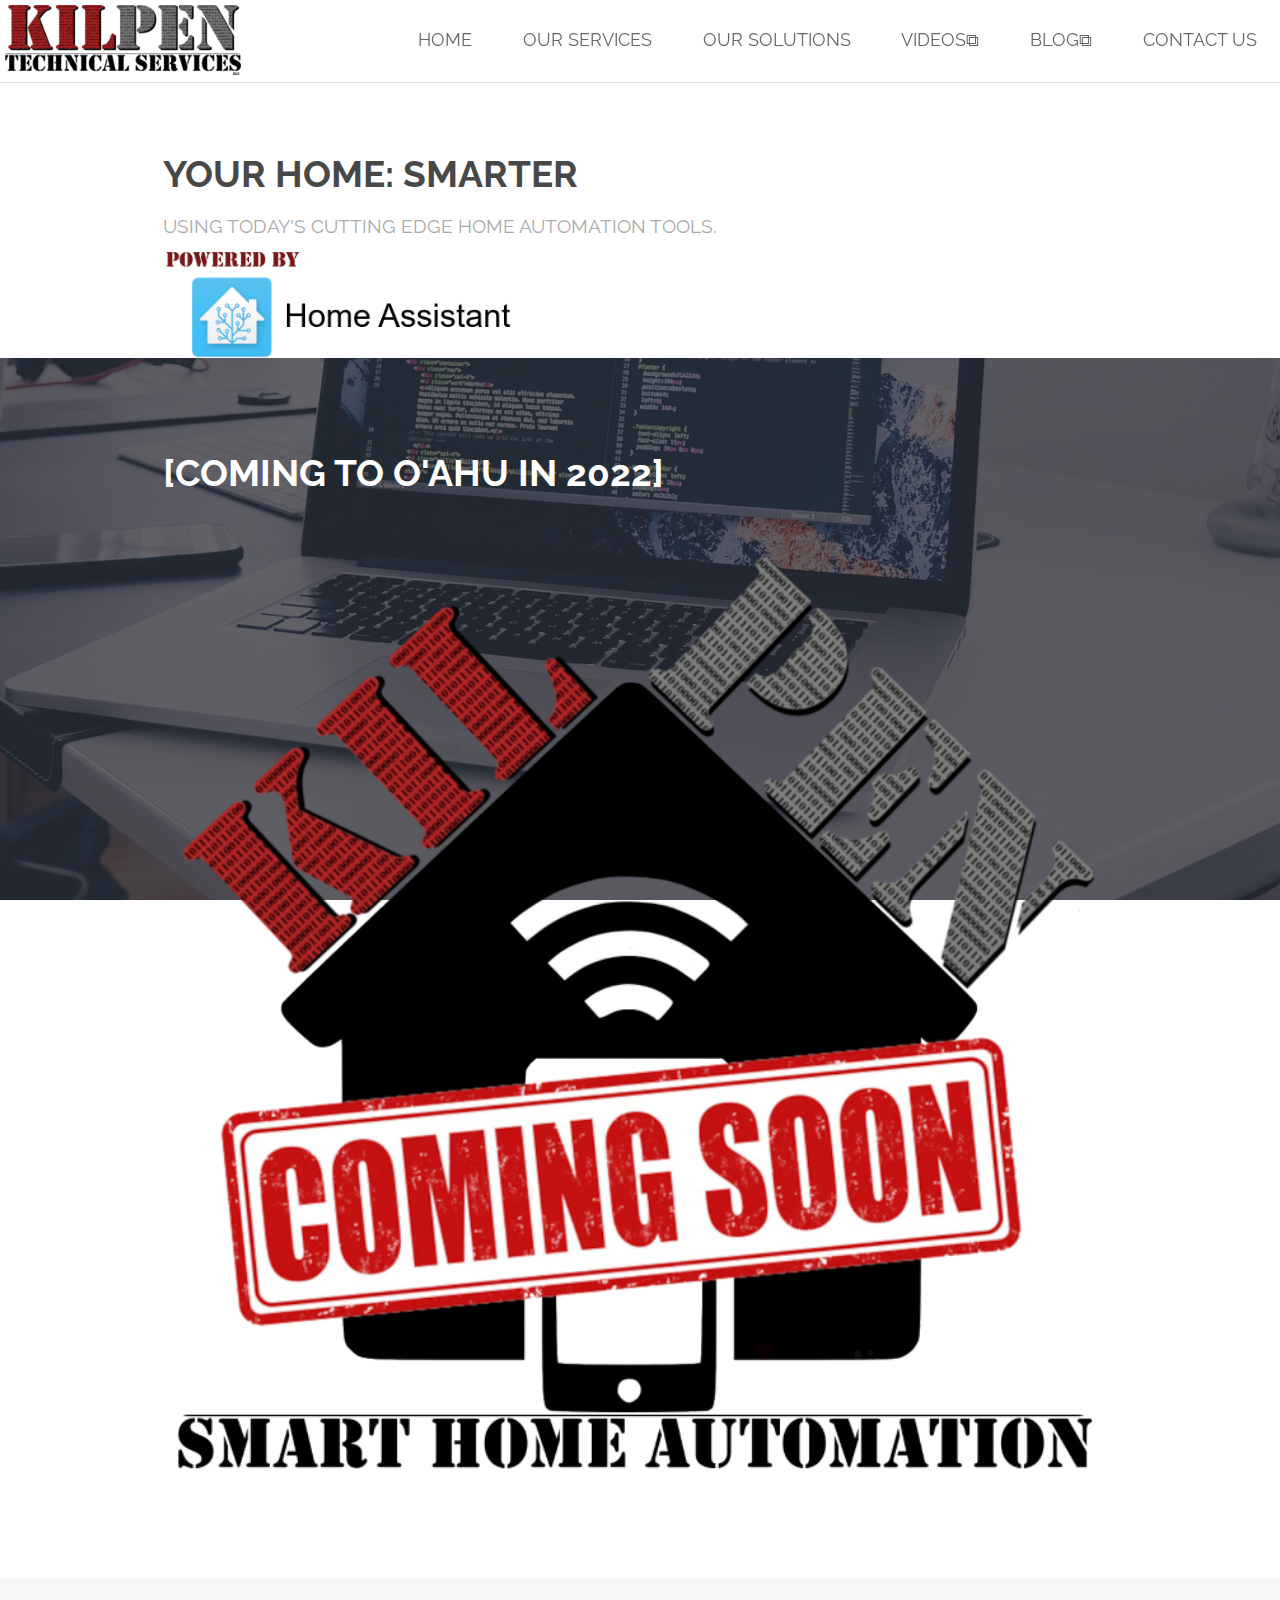
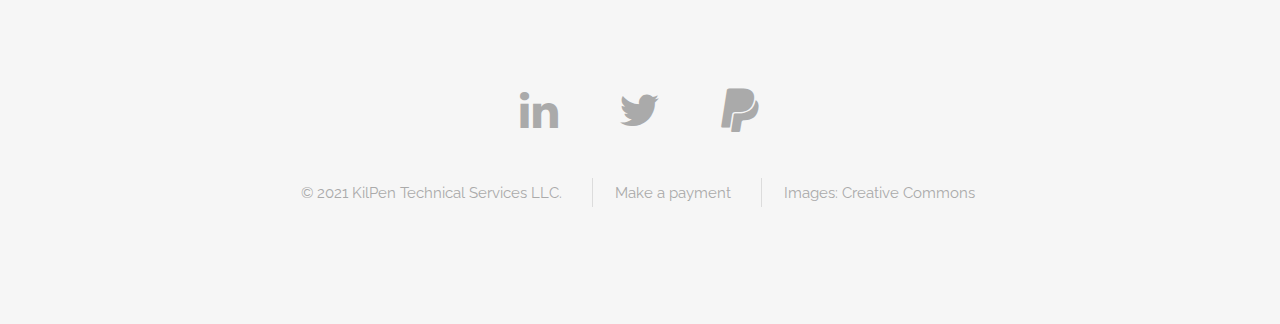
<file: smart_home.html>
<!DOCTYPE HTML>
<!--
	Spatial by TEMPLATED
	templated.co @templatedco
	Released for free under the Creative Commons Attribution 3.0 license (templated.co/license)
-->
<html>
	<head>
		<title>KilPen Technical Services, LLC - Our Work</title>
		<link rel="shortcut icon" type="image/png" href="favicon.png">
		<meta charset="utf-8" />
		<meta name="viewport" content="width=device-width, initial-scale=1" />
		<link rel="stylesheet" href="assets/css/main.css" />
	</head>
	<body>

		<!-- Header -->
			<header id="header">
				<a href="https://kilpen.com"><img src="images/logo_header.png" style="padding: 5px" height="80"></a>
				<nav id="nav">
					<ul>
						<li><a href="index.html">Home</a></li>
						<li><a href="ourwork_services.html">Our Services</a></li>
						<li><a href="https://blog.kilpen.com/tag/solutions/">Our Solutions</a></li>
     						<li><a href="https://vids.kilpen.com">Videos⧉</a></li>
      						<li><a href="https://blog.kilpen.com">Blog⧉</a></li>
						<li><a href="contact_us.html">Contact Us</a></li>
					</ul>
				</nav>
			</header>

			<a href="#menu" class="navPanelToggle"><span class="fa fa-bars"></span></a>

		<!-- Main -->
			<section id="main" class="wrapper">
				<div class="container">

					<header class="major special">
						<h2>Your Home: Smarter</h2>
						<p>Using today's cutting edge Home Automation tools.</p>
						<span class="image left"><img src="images/hass.png" alt="" /></span>
					</header>
					    		
				</div>
			</section>
		   	
		<section id="one" class="wrapper style3">
			<div class="container">
				<header class="major special">
					<h2>[Coming to O'ahu in 2022]</h2><br />
				<span class="image fit"><img src="images/smart_home_logo_coming_soon.png" alt="" /></span>
				</header>
        	</div>
		</section>

				 

		<!-- Footer -->
			<footer id="footer">
				<div class="container">
					<ul class="icons">
						<li><a href="https://www.linkedin.com/company/kilpen-technical-services-llc" class="icon fa-linkedin"></a></li>
						<li><a href="https://twitter.com/chrstphrfrtn" class="icon fa-twitter"></a></li>
						<li><a href="https://paypal.me/kilpen?locale.x=en_US" class="icon fa-paypal"></a></li>
					</ul>
					<ul class="copyright">
						<li>&copy; 2021 KilPen Technical Services LLC.&nbsp;</li>
						<li><a href="https://paypal.me/kilpen?locale.x=en_US">Make a payment&nbsp;</a></li>
						<li>Images: <a href="http://creativecommons.org">Creative Commons&nbsp;</a></li>
					</ul>
				</div>
			</footer>

		<!-- Scripts -->
			<script src="assets/js/jquery.min.js"></script>
			<script src="assets/js/skel.min.js"></script>
			<script src="assets/js/util.js"></script>
			<script src="assets/js/main.js"></script>

	</body>
</html>
</file>
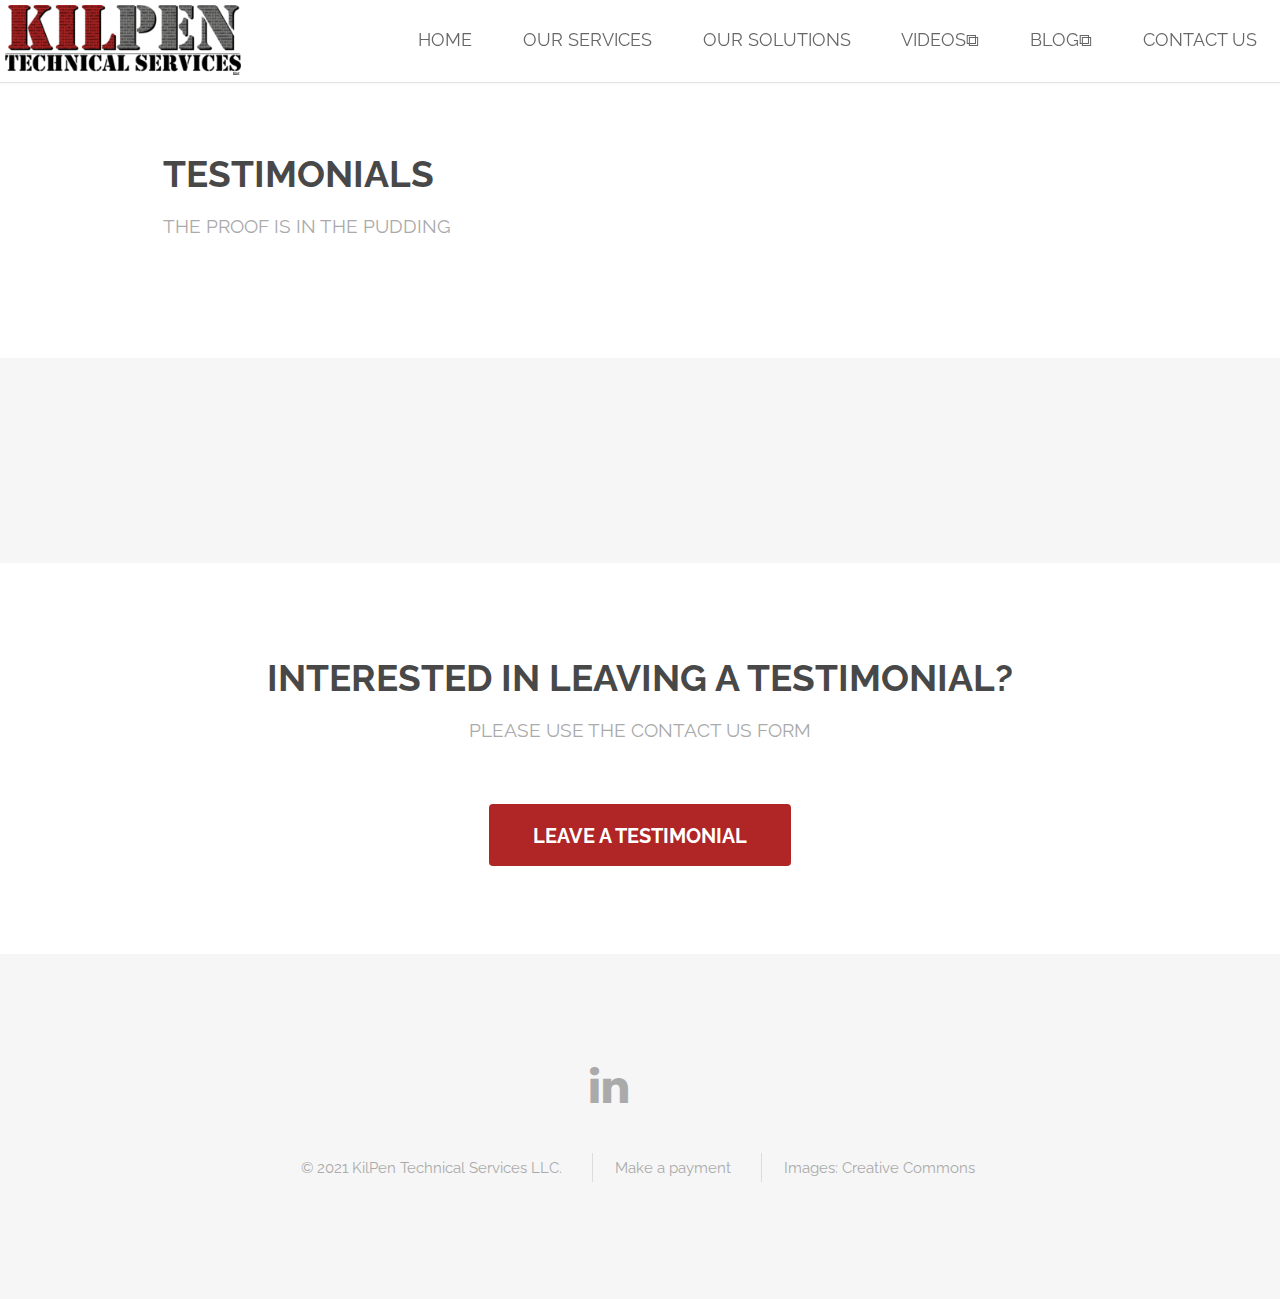
<file: testimonials.html>
<!DOCTYPE HTML>
<html>
	<head>
		<title>KilPen Technical Services, LLC - Our Work</title>
		<link rel="shortcut icon" type="image/png" href="favicon.png">
		<meta charset="utf-8" />
		<meta name="viewport" content="width=device-width, initial-scale=1" />
		<link rel="stylesheet" href="assets/css/main.css" />
	</head>
	<body>

		<!-- Header -->
			<header id="header">
				<a href="https://kilpen.com"><img src="images/logo_header.png" style="padding: 5px" height="80"></a>
				<nav id="nav">
					<ul>
						<li><a href="index.html">Home</a></li>
						<li><a href="ourwork_services.html">Our Services</a></li>
						<li><a href="https://blog.kilpen.com/tag/solutions/">Our Solutions</a></li>
      						<li><a href="https://vids.kilpen.com">Videos⧉</a></li>
      						<li><a href="https://blog.kilpen.com">Blog⧉</a></li>
						<li><a href="contact_us.html">Contact Us</a></li>
					</ul>
				</nav>
			</header>

			<a href="#menu" class="navPanelToggle"><span class="fa fa-bars"></span></a>

		<!-- Main -->
			<section id="main" class="wrapper">
				<div class="container">

					<header class="major special">
						<h2>Testimonials</h2>
						<p>The proof is in the pudding</p>
					</header>
				</div>
			</section>
		<!-- Three -->
				<section id="two" class="wrapper style2 special">
					<div class="container">
					<div class="6u 12u$(xsmall)">
					     <div class="image fit captioned">
						   
				     	</div>
					</div>
					<!-- <blockquote></blockquote> -->

				</section>
		<!-- Three -->
				<section id="three" class="wrapper style1 special">
					<div class="container">
						<header class="major">
							<h2>Interested in leaving a testimonial?</h2>
							<p>Please use the Contact Us form</p>
						</header>
						<ul class="actions">
						  <li><a href="contact_us.html" class="button special big">Leave a Testimonial</a></li>
						</ul>
						</div>
				</section>

		<!-- Footer -->
			<footer id="footer">
				<div class="container">
					<ul class="icons">
						<li><a href="https://www.linkedin.com/company/kilpen-technical-services-llc" class="icon fa-linkedin"></a></li>
						<li><a href="https://pay.kilpen.com" class="icon fa-stripe"></a></li>
					</ul>
					<ul class="copyright">
						<li>&copy; 2021 KilPen Technical Services LLC.&nbsp;</li>
						<li><a href="https://pay.kilpen.com">Make a payment&nbsp;</a></li>
						<li>Images: <a href="http://creativecommons.org">Creative Commons&nbsp;</a></li>
					</ul>
				</div>
			</footer>

		<!-- Scripts -->
			<script src="assets/js/jquery.min.js"></script>
			<script src="assets/js/skel.min.js"></script>
			<script src="assets/js/util.js"></script>
			<script src="assets/js/main.js"></script>

	</body>
</html>
</file>
<file: assets/css/main.css>
@import url(font-awesome.min.css);
@import url(https://fonts.googleapis.com/css?family=Raleway:400,700);


/* Reset */

	html, body, div, span, applet, object, iframe, h1, h2, h3, h4, h5, h6, p, blockquote, pre, a, abbr, acronym, address, big, cite, code, del, dfn, em, img, ins, kbd, q, s, samp, small, strike, strong, sub, sup, tt, var, b, u, i, center, dl, dt, dd, ol, ul, li, fieldset, form, label, legend, table, caption, tbody, tfoot, thead, tr, th, td, article, aside, canvas, details, embed, figure, figcaption, footer, header, hgroup, menu, nav, output, ruby, section, summary, time, mark, audio, video {
		margin: 0;
		padding: 0;
		border: 0;
		font-size: 100%;
		font: inherit;
		vertical-align: baseline;
	}

	article, aside, details, figcaption, figure, footer, header, hgroup, menu, nav, section {
		display: block;
	}

	body {
		line-height: 1;
	}

	ol, ul {
		list-style: none;
	}

	blockquote, q {
		quotes: none;
	}

	blockquote:before, blockquote:after, q:before, q:after {
		content: '';
		content: none;
	}

	table {
		border-collapse: collapse;
		border-spacing: 0;
	}

	body {
		-webkit-text-size-adjust: none;
	}

/* Box Model */

	*, *:before, *:after {
		-moz-box-sizing: border-box;
		-webkit-box-sizing: border-box;
		box-sizing: border-box;
	}

/* Containers */

	.container {
		margin-left: auto;
		margin-right: auto;
	}

	.container.\31 25\25 {
		width: 100%;
		max-width: 100em;
		min-width: 80em;
	}

	.container.\37 5\25 {
		width: 60em;
	}

	.container.\35 0\25 {
		width: 40em;
	}

	.container.\32 5\25 {
		width: 20em;
	}

	.container {
		width: 80em;
	}

	@media screen and (max-width: 1680px) {

		.container.\31 25\25 {
			width: 100%;
			max-width: 100em;
			min-width: 80em;
		}

		.container.\37 5\25 {
			width: 60em;
		}

		.container.\35 0\25 {
			width: 40em;
		}

		.container.\32 5\25 {
			width: 20em;
		}

		.container {
			width: 80em;
		}

	}

	@media screen and (max-width: 1280px) {

		.container.\31 25\25 {
			width: 100%;
			max-width: 81.25em;
			min-width: 65em;
		}

		.container.\37 5\25 {
			width: 48.75em;
		}

		.container.\35 0\25 {
			width: 32.5em;
		}

		.container.\32 5\25 {
			width: 16.25em;
		}

		.container {
			width: 65em;
		}

	}

	@media screen and (max-width: 980px) {

		.container.\31 25\25 {
			width: 100%;
			max-width: 112.5%;
			min-width: 90%;
		}

		.container.\37 5\25 {
			width: 67.5%;
		}

		.container.\35 0\25 {
			width: 45%;
		}

		.container.\32 5\25 {
			width: 22.5%;
		}

		.container {
			width: 90%;
		}

	}

	@media screen and (max-width: 736px) {

		.container.\31 25\25 {
			width: 100%;
			max-width: 112.5%;
			min-width: 90%;
		}

		.container.\37 5\25 {
			width: 67.5%;
		}

		.container.\35 0\25 {
			width: 45%;
		}

		.container.\32 5\25 {
			width: 22.5%;
		}

		.container {
			width: 90% !important;
		}

	}

	@media screen and (max-width: 480px) {

		.container.\31 25\25 {
			width: 100%;
			max-width: 112.5%;
			min-width: 90%;
		}

		.container.\37 5\25 {
			width: 67.5%;
		}

		.container.\35 0\25 {
			width: 45%;
		}

		.container.\32 5\25 {
			width: 22.5%;
		}

		.container {
			width: 90% !important;
		}

	}

/* Grid */

	.row {
		border-bottom: solid 1px transparent;
		-moz-box-sizing: border-box;
		-webkit-box-sizing: border-box;
		box-sizing: border-box;
	}

	.row > * {
		float: left;
		-moz-box-sizing: border-box;
		-webkit-box-sizing: border-box;
		box-sizing: border-box;
	}

	.row:after, .row:before {
		content: '';
		display: block;
		clear: both;
		height: 0;
	}

	.row.uniform > * > :first-child {
		margin-top: 0;
	}

	.row.uniform > * > :last-child {
		margin-bottom: 0;
	}

	.row.\30 \25 > * {
		padding: 0 0 0 0em;
	}

	.row.\30 \25 {
		margin: 0 0 -1px 0em;
	}

	.row.uniform.\30 \25 > * {
		padding: 0em 0 0 0em;
	}

	.row.uniform.\30 \25 {
		margin: 0em 0 -1px 0em;
	}

	.row > * {
		padding: 0 0 0 2em;
	}

	.row {
		margin: 0 0 -1px -2em;
	}

	.row.uniform > * {
		padding: 2em 0 0 2em;
	}

	.row.uniform {
		margin: -2em 0 -1px -2em;
	}

	.row.\32 00\25 > * {
		padding: 0 0 0 4em;
	}

	.row.\32 00\25 {
		margin: 0 0 -1px -4em;
	}

	.row.uniform.\32 00\25 > * {
		padding: 4em 0 0 4em;
	}

	.row.uniform.\32 00\25 {
		margin: -4em 0 -1px -4em;
	}

	.row.\31 50\25 > * {
		padding: 0 0 0 3em;
	}

	.row.\31 50\25 {
		margin: 0 0 -1px -3em;
	}

	.row.uniform.\31 50\25 > * {
		padding: 3em 0 0 3em;
	}

	.row.uniform.\31 50\25 {
		margin: -3em 0 -1px -3em;
	}

	.row.\35 0\25 > * {
		padding: 0 0 0 1em;
	}

	.row.\35 0\25 {
		margin: 0 0 -1px -1em;
	}

	.row.uniform.\35 0\25 > * {
		padding: 1em 0 0 1em;
	}

	.row.uniform.\35 0\25 {
		margin: -1em 0 -1px -1em;
	}

	.row.\32 5\25 > * {
		padding: 0 0 0 0.5em;
	}

	.row.\32 5\25 {
		margin: 0 0 -1px -0.5em;
	}

	.row.uniform.\32 5\25 > * {
		padding: 0.5em 0 0 0.5em;
	}

	.row.uniform.\32 5\25 {
		margin: -0.5em 0 -1px -0.5em;
	}

	.\31 2u, .\31 2u\24 {
		width: 100%;
		clear: none;
		margin-left: 0;
	}

	.\31 1u, .\31 1u\24 {
		width: 91.6666666667%;
		clear: none;
		margin-left: 0;
	}

	.\31 0u, .\31 0u\24 {
		width: 83.3333333333%;
		clear: none;
		margin-left: 0;
	}

	.\39 u, .\39 u\24 {
		width: 75%;
		clear: none;
		margin-left: 0;
	}

	.\38 u, .\38 u\24 {
		width: 66.6666666667%;
		clear: none;
		margin-left: 0;
	}

	.\37 u, .\37 u\24 {
		width: 58.3333333333%;
		clear: none;
		margin-left: 0;
	}

	.\36 u, .\36 u\24 {
		width: 50%;
		clear: none;
		margin-left: 0;
	}

	.\35 u, .\35 u\24 {
		width: 41.6666666667%;
		clear: none;
		margin-left: 0;
	}

	.\34 u, .\34 u\24 {
		width: 33.3333333333%;
		clear: none;
		margin-left: 0;
	}

	.\33 u, .\33 u\24 {
		width: 25%;
		clear: none;
		margin-left: 0;
	}

	.\32 u, .\32 u\24 {
		width: 16.6666666667%;
		clear: none;
		margin-left: 0;
	}

	.\31 u, .\31 u\24 {
		width: 8.3333333333%;
		clear: none;
		margin-left: 0;
	}

	.\31 2u\24 + *,
	.\31 1u\24 + *,
	.\31 0u\24 + *,
	.\39 u\24 + *,
	.\38 u\24 + *,
	.\37 u\24 + *,
	.\36 u\24 + *,
	.\35 u\24 + *,
	.\34 u\24 + *,
	.\33 u\24 + *,
	.\32 u\24 + *,
	.\31 u\24 + * {
		clear: left;
	}

	.\-11u {
		margin-left: 91.66667%;
	}

	.\-10u {
		margin-left: 83.33333%;
	}

	.\-9u {
		margin-left: 75%;
	}

	.\-8u {
		margin-left: 66.66667%;
	}

	.\-7u {
		margin-left: 58.33333%;
	}

	.\-6u {
		margin-left: 50%;
	}

	.\-5u {
		margin-left: 41.66667%;
	}

	.\-4u {
		margin-left: 33.33333%;
	}

	.\-3u {
		margin-left: 25%;
	}

	.\-2u {
		margin-left: 16.66667%;
	}

	.\-1u {
		margin-left: 8.33333%;
	}

	@media screen and (max-width: 1680px) {

		.row > * {
			padding: 0 0 0 2em;
		}

		.row {
			margin: 0 0 -1px -2em;
		}

		.row.uniform > * {
			padding: 2em 0 0 2em;
		}

		.row.uniform {
			margin: -2em 0 -1px -2em;
		}

		.row.\32 00\25 > * {
			padding: 0 0 0 4em;
		}

		.row.\32 00\25 {
			margin: 0 0 -1px -4em;
		}

		.row.uniform.\32 00\25 > * {
			padding: 4em 0 0 4em;
		}

		.row.uniform.\32 00\25 {
			margin: -4em 0 -1px -4em;
		}

		.row.\31 50\25 > * {
			padding: 0 0 0 3em;
		}

		.row.\31 50\25 {
			margin: 0 0 -1px -3em;
		}

		.row.uniform.\31 50\25 > * {
			padding: 3em 0 0 3em;
		}

		.row.uniform.\31 50\25 {
			margin: -3em 0 -1px -3em;
		}

		.row.\35 0\25 > * {
			padding: 0 0 0 1em;
		}

		.row.\35 0\25 {
			margin: 0 0 -1px -1em;
		}

		.row.uniform.\35 0\25 > * {
			padding: 1em 0 0 1em;
		}

		.row.uniform.\35 0\25 {
			margin: -1em 0 -1px -1em;
		}

		.row.\32 5\25 > * {
			padding: 0 0 0 0.5em;
		}

		.row.\32 5\25 {
			margin: 0 0 -1px -0.5em;
		}

		.row.uniform.\32 5\25 > * {
			padding: 0.5em 0 0 0.5em;
		}

		.row.uniform.\32 5\25 {
			margin: -0.5em 0 -1px -0.5em;
		}

		.\31 2u\28xlarge\29, .\31 2u\24\28xlarge\29 {
			width: 100%;
			clear: none;
			margin-left: 0;
		}

		.\31 1u\28xlarge\29, .\31 1u\24\28xlarge\29 {
			width: 91.6666666667%;
			clear: none;
			margin-left: 0;
		}

		.\31 0u\28xlarge\29, .\31 0u\24\28xlarge\29 {
			width: 83.3333333333%;
			clear: none;
			margin-left: 0;
		}

		.\39 u\28xlarge\29, .\39 u\24\28xlarge\29 {
			width: 75%;
			clear: none;
			margin-left: 0;
		}

		.\38 u\28xlarge\29, .\38 u\24\28xlarge\29 {
			width: 66.6666666667%;
			clear: none;
			margin-left: 0;
		}

		.\37 u\28xlarge\29, .\37 u\24\28xlarge\29 {
			width: 58.3333333333%;
			clear: none;
			margin-left: 0;
		}

		.\36 u\28xlarge\29, .\36 u\24\28xlarge\29 {
			width: 50%;
			clear: none;
			margin-left: 0;
		}

		.\35 u\28xlarge\29, .\35 u\24\28xlarge\29 {
			width: 41.6666666667%;
			clear: none;
			margin-left: 0;
		}

		.\34 u\28xlarge\29, .\34 u\24\28xlarge\29 {
			width: 33.3333333333%;
			clear: none;
			margin-left: 0;
		}

		.\33 u\28xlarge\29, .\33 u\24\28xlarge\29 {
			width: 25%;
			clear: none;
			margin-left: 0;
		}

		.\32 u\28xlarge\29, .\32 u\24\28xlarge\29 {
			width: 16.6666666667%;
			clear: none;
			margin-left: 0;
		}

		.\31 u\28xlarge\29, .\31 u\24\28xlarge\29 {
			width: 8.3333333333%;
			clear: none;
			margin-left: 0;
		}

		.\31 2u\24\28xlarge\29 + *,
		.\31 1u\24\28xlarge\29 + *,
		.\31 0u\24\28xlarge\29 + *,
		.\39 u\24\28xlarge\29 + *,
		.\38 u\24\28xlarge\29 + *,
		.\37 u\24\28xlarge\29 + *,
		.\36 u\24\28xlarge\29 + *,
		.\35 u\24\28xlarge\29 + *,
		.\34 u\24\28xlarge\29 + *,
		.\33 u\24\28xlarge\29 + *,
		.\32 u\24\28xlarge\29 + *,
		.\31 u\24\28xlarge\29 + * {
			clear: left;
		}

		.\-11u\28xlarge\29 {
			margin-left: 91.66667%;
		}

		.\-10u\28xlarge\29 {
			margin-left: 83.33333%;
		}

		.\-9u\28xlarge\29 {
			margin-left: 75%;
		}

		.\-8u\28xlarge\29 {
			margin-left: 66.66667%;
		}

		.\-7u\28xlarge\29 {
			margin-left: 58.33333%;
		}

		.\-6u\28xlarge\29 {
			margin-left: 50%;
		}

		.\-5u\28xlarge\29 {
			margin-left: 41.66667%;
		}

		.\-4u\28xlarge\29 {
			margin-left: 33.33333%;
		}

		.\-3u\28xlarge\29 {
			margin-left: 25%;
		}

		.\-2u\28xlarge\29 {
			margin-left: 16.66667%;
		}

		.\-1u\28xlarge\29 {
			margin-left: 8.33333%;
		}

	}

	@media screen and (max-width: 1280px) {

		.row > * {
			padding: 0 0 0 1.5em;
		}

		.row {
			margin: 0 0 -1px -1.5em;
		}

		.row.uniform > * {
			padding: 1.5em 0 0 1.5em;
		}

		.row.uniform {
			margin: -1.5em 0 -1px -1.5em;
		}

		.row.\32 00\25 > * {
			padding: 0 0 0 3em;
		}

		.row.\32 00\25 {
			margin: 0 0 -1px -3em;
		}

		.row.uniform.\32 00\25 > * {
			padding: 3em 0 0 3em;
		}

		.row.uniform.\32 00\25 {
			margin: -3em 0 -1px -3em;
		}

		.row.\31 50\25 > * {
			padding: 0 0 0 2.25em;
		}

		.row.\31 50\25 {
			margin: 0 0 -1px -2.25em;
		}

		.row.uniform.\31 50\25 > * {
			padding: 2.25em 0 0 2.25em;
		}

		.row.uniform.\31 50\25 {
			margin: -2.25em 0 -1px -2.25em;
		}

		.row.\35 0\25 > * {
			padding: 0 0 0 0.75em;
		}

		.row.\35 0\25 {
			margin: 0 0 -1px -0.75em;
		}

		.row.uniform.\35 0\25 > * {
			padding: 0.75em 0 0 0.75em;
		}

		.row.uniform.\35 0\25 {
			margin: -0.75em 0 -1px -0.75em;
		}

		.row.\32 5\25 > * {
			padding: 0 0 0 0.375em;
		}

		.row.\32 5\25 {
			margin: 0 0 -1px -0.375em;
		}

		.row.uniform.\32 5\25 > * {
			padding: 0.375em 0 0 0.375em;
		}

		.row.uniform.\32 5\25 {
			margin: -0.375em 0 -1px -0.375em;
		}

		.\31 2u\28large\29, .\31 2u\24\28large\29 {
			width: 100%;
			clear: none;
			margin-left: 0;
		}

		.\31 1u\28large\29, .\31 1u\24\28large\29 {
			width: 91.6666666667%;
			clear: none;
			margin-left: 0;
		}

		.\31 0u\28large\29, .\31 0u\24\28large\29 {
			width: 83.3333333333%;
			clear: none;
			margin-left: 0;
		}

		.\39 u\28large\29, .\39 u\24\28large\29 {
			width: 75%;
			clear: none;
			margin-left: 0;
		}

		.\38 u\28large\29, .\38 u\24\28large\29 {
			width: 66.6666666667%;
			clear: none;
			margin-left: 0;
		}

		.\37 u\28large\29, .\37 u\24\28large\29 {
			width: 58.3333333333%;
			clear: none;
			margin-left: 0;
		}

		.\36 u\28large\29, .\36 u\24\28large\29 {
			width: 50%;
			clear: none;
			margin-left: 0;
		}

		.\35 u\28large\29, .\35 u\24\28large\29 {
			width: 41.6666666667%;
			clear: none;
			margin-left: 0;
		}

		.\34 u\28large\29, .\34 u\24\28large\29 {
			width: 33.3333333333%;
			clear: none;
			margin-left: 0;
		}

		.\33 u\28large\29, .\33 u\24\28large\29 {
			width: 25%;
			clear: none;
			margin-left: 0;
		}

		.\32 u\28large\29, .\32 u\24\28large\29 {
			width: 16.6666666667%;
			clear: none;
			margin-left: 0;
		}

		.\31 u\28large\29, .\31 u\24\28large\29 {
			width: 8.3333333333%;
			clear: none;
			margin-left: 0;
		}

		.\31 2u\24\28large\29 + *,
		.\31 1u\24\28large\29 + *,
		.\31 0u\24\28large\29 + *,
		.\39 u\24\28large\29 + *,
		.\38 u\24\28large\29 + *,
		.\37 u\24\28large\29 + *,
		.\36 u\24\28large\29 + *,
		.\35 u\24\28large\29 + *,
		.\34 u\24\28large\29 + *,
		.\33 u\24\28large\29 + *,
		.\32 u\24\28large\29 + *,
		.\31 u\24\28large\29 + * {
			clear: left;
		}

		.\-11u\28large\29 {
			margin-left: 91.66667%;
		}

		.\-10u\28large\29 {
			margin-left: 83.33333%;
		}

		.\-9u\28large\29 {
			margin-left: 75%;
		}

		.\-8u\28large\29 {
			margin-left: 66.66667%;
		}

		.\-7u\28large\29 {
			margin-left: 58.33333%;
		}

		.\-6u\28large\29 {
			margin-left: 50%;
		}

		.\-5u\28large\29 {
			margin-left: 41.66667%;
		}

		.\-4u\28large\29 {
			margin-left: 33.33333%;
		}

		.\-3u\28large\29 {
			margin-left: 25%;
		}

		.\-2u\28large\29 {
			margin-left: 16.66667%;
		}

		.\-1u\28large\29 {
			margin-left: 8.33333%;
		}

	}

	@media screen and (max-width: 980px) {

		.row > * {
			padding: 0 0 0 1.5em;
		}

		.row {
			margin: 0 0 -1px -1.5em;
		}

		.row.uniform > * {
			padding: 1.5em 0 0 1.5em;
		}

		.row.uniform {
			margin: -1.5em 0 -1px -1.5em;
		}

		.row.\32 00\25 > * {
			padding: 0 0 0 3em;
		}

		.row.\32 00\25 {
			margin: 0 0 -1px -3em;
		}

		.row.uniform.\32 00\25 > * {
			padding: 3em 0 0 3em;
		}

		.row.uniform.\32 00\25 {
			margin: -3em 0 -1px -3em;
		}

		.row.\31 50\25 > * {
			padding: 0 0 0 2.25em;
		}

		.row.\31 50\25 {
			margin: 0 0 -1px -2.25em;
		}

		.row.uniform.\31 50\25 > * {
			padding: 2.25em 0 0 2.25em;
		}

		.row.uniform.\31 50\25 {
			margin: -2.25em 0 -1px -2.25em;
		}

		.row.\35 0\25 > * {
			padding: 0 0 0 0.75em;
		}

		.row.\35 0\25 {
			margin: 0 0 -1px -0.75em;
		}

		.row.uniform.\35 0\25 > * {
			padding: 0.75em 0 0 0.75em;
		}

		.row.uniform.\35 0\25 {
			margin: -0.75em 0 -1px -0.75em;
		}

		.row.\32 5\25 > * {
			padding: 0 0 0 0.375em;
		}

		.row.\32 5\25 {
			margin: 0 0 -1px -0.375em;
		}

		.row.uniform.\32 5\25 > * {
			padding: 0.375em 0 0 0.375em;
		}

		.row.uniform.\32 5\25 {
			margin: -0.375em 0 -1px -0.375em;
		}

		.\31 2u\28medium\29, .\31 2u\24\28medium\29 {
			width: 100%;
			clear: none;
			margin-left: 0;
		}

		.\31 1u\28medium\29, .\31 1u\24\28medium\29 {
			width: 91.6666666667%;
			clear: none;
			margin-left: 0;
		}

		.\31 0u\28medium\29, .\31 0u\24\28medium\29 {
			width: 83.3333333333%;
			clear: none;
			margin-left: 0;
		}

		.\39 u\28medium\29, .\39 u\24\28medium\29 {
			width: 75%;
			clear: none;
			margin-left: 0;
		}

		.\38 u\28medium\29, .\38 u\24\28medium\29 {
			width: 66.6666666667%;
			clear: none;
			margin-left: 0;
		}

		.\37 u\28medium\29, .\37 u\24\28medium\29 {
			width: 58.3333333333%;
			clear: none;
			margin-left: 0;
		}

		.\36 u\28medium\29, .\36 u\24\28medium\29 {
			width: 50%;
			clear: none;
			margin-left: 0;
		}

		.\35 u\28medium\29, .\35 u\24\28medium\29 {
			width: 41.6666666667%;
			clear: none;
			margin-left: 0;
		}

		.\34 u\28medium\29, .\34 u\24\28medium\29 {
			width: 33.3333333333%;
			clear: none;
			margin-left: 0;
		}

		.\33 u\28medium\29, .\33 u\24\28medium\29 {
			width: 25%;
			clear: none;
			margin-left: 0;
		}

		.\32 u\28medium\29, .\32 u\24\28medium\29 {
			width: 16.6666666667%;
			clear: none;
			margin-left: 0;
		}

		.\31 u\28medium\29, .\31 u\24\28medium\29 {
			width: 8.3333333333%;
			clear: none;
			margin-left: 0;
		}

		.\31 2u\24\28medium\29 + *,
		.\31 1u\24\28medium\29 + *,
		.\31 0u\24\28medium\29 + *,
		.\39 u\24\28medium\29 + *,
		.\38 u\24\28medium\29 + *,
		.\37 u\24\28medium\29 + *,
		.\36 u\24\28medium\29 + *,
		.\35 u\24\28medium\29 + *,
		.\34 u\24\28medium\29 + *,
		.\33 u\24\28medium\29 + *,
		.\32 u\24\28medium\29 + *,
		.\31 u\24\28medium\29 + * {
			clear: left;
		}

		.\-11u\28medium\29 {
			margin-left: 91.66667%;
		}

		.\-10u\28medium\29 {
			margin-left: 83.33333%;
		}

		.\-9u\28medium\29 {
			margin-left: 75%;
		}

		.\-8u\28medium\29 {
			margin-left: 66.66667%;
		}

		.\-7u\28medium\29 {
			margin-left: 58.33333%;
		}

		.\-6u\28medium\29 {
			margin-left: 50%;
		}

		.\-5u\28medium\29 {
			margin-left: 41.66667%;
		}

		.\-4u\28medium\29 {
			margin-left: 33.33333%;
		}

		.\-3u\28medium\29 {
			margin-left: 25%;
		}

		.\-2u\28medium\29 {
			margin-left: 16.66667%;
		}

		.\-1u\28medium\29 {
			margin-left: 8.33333%;
		}

	}

	@media screen and (max-width: 736px) {

		.row > * {
			padding: 0 0 0 1.25em;
		}

		.row {
			margin: 0 0 -1px -1.25em;
		}

		.row.uniform > * {
			padding: 1.25em 0 0 1.25em;
		}

		.row.uniform {
			margin: -1.25em 0 -1px -1.25em;
		}

		.row.\32 00\25 > * {
			padding: 0 0 0 2.5em;
		}

		.row.\32 00\25 {
			margin: 0 0 -1px -2.5em;
		}

		.row.uniform.\32 00\25 > * {
			padding: 2.5em 0 0 2.5em;
		}

		.row.uniform.\32 00\25 {
			margin: -2.5em 0 -1px -2.5em;
		}

		.row.\31 50\25 > * {
			padding: 0 0 0 1.875em;
		}

		.row.\31 50\25 {
			margin: 0 0 -1px -1.875em;
		}

		.row.uniform.\31 50\25 > * {
			padding: 1.875em 0 0 1.875em;
		}

		.row.uniform.\31 50\25 {
			margin: -1.875em 0 -1px -1.875em;
		}

		.row.\35 0\25 > * {
			padding: 0 0 0 0.625em;
		}

		.row.\35 0\25 {
			margin: 0 0 -1px -0.625em;
		}

		.row.uniform.\35 0\25 > * {
			padding: 0.625em 0 0 0.625em;
		}

		.row.uniform.\35 0\25 {
			margin: -0.625em 0 -1px -0.625em;
		}

		.row.\32 5\25 > * {
			padding: 0 0 0 0.3125em;
		}

		.row.\32 5\25 {
			margin: 0 0 -1px -0.3125em;
		}

		.row.uniform.\32 5\25 > * {
			padding: 0.3125em 0 0 0.3125em;
		}

		.row.uniform.\32 5\25 {
			margin: -0.3125em 0 -1px -0.3125em;
		}

		.\31 2u\28small\29, .\31 2u\24\28small\29 {
			width: 100%;
			clear: none;
			margin-left: 0;
		}

		.\31 1u\28small\29, .\31 1u\24\28small\29 {
			width: 91.6666666667%;
			clear: none;
			margin-left: 0;
		}

		.\31 0u\28small\29, .\31 0u\24\28small\29 {
			width: 83.3333333333%;
			clear: none;
			margin-left: 0;
		}

		.\39 u\28small\29, .\39 u\24\28small\29 {
			width: 75%;
			clear: none;
			margin-left: 0;
		}

		.\38 u\28small\29, .\38 u\24\28small\29 {
			width: 66.6666666667%;
			clear: none;
			margin-left: 0;
		}

		.\37 u\28small\29, .\37 u\24\28small\29 {
			width: 58.3333333333%;
			clear: none;
			margin-left: 0;
		}

		.\36 u\28small\29, .\36 u\24\28small\29 {
			width: 50%;
			clear: none;
			margin-left: 0;
		}

		.\35 u\28small\29, .\35 u\24\28small\29 {
			width: 41.6666666667%;
			clear: none;
			margin-left: 0;
		}

		.\34 u\28small\29, .\34 u\24\28small\29 {
			width: 33.3333333333%;
			clear: none;
			margin-left: 0;
		}

		.\33 u\28small\29, .\33 u\24\28small\29 {
			width: 25%;
			clear: none;
			margin-left: 0;
		}

		.\32 u\28small\29, .\32 u\24\28small\29 {
			width: 16.6666666667%;
			clear: none;
			margin-left: 0;
		}

		.\31 u\28small\29, .\31 u\24\28small\29 {
			width: 8.3333333333%;
			clear: none;
			margin-left: 0;
		}

		.\31 2u\24\28small\29 + *,
		.\31 1u\24\28small\29 + *,
		.\31 0u\24\28small\29 + *,
		.\39 u\24\28small\29 + *,
		.\38 u\24\28small\29 + *,
		.\37 u\24\28small\29 + *,
		.\36 u\24\28small\29 + *,
		.\35 u\24\28small\29 + *,
		.\34 u\24\28small\29 + *,
		.\33 u\24\28small\29 + *,
		.\32 u\24\28small\29 + *,
		.\31 u\24\28small\29 + * {
			clear: left;
		}

		.\-11u\28small\29 {
			margin-left: 91.66667%;
		}

		.\-10u\28small\29 {
			margin-left: 83.33333%;
		}

		.\-9u\28small\29 {
			margin-left: 75%;
		}

		.\-8u\28small\29 {
			margin-left: 66.66667%;
		}

		.\-7u\28small\29 {
			margin-left: 58.33333%;
		}

		.\-6u\28small\29 {
			margin-left: 50%;
		}

		.\-5u\28small\29 {
			margin-left: 41.66667%;
		}

		.\-4u\28small\29 {
			margin-left: 33.33333%;
		}

		.\-3u\28small\29 {
			margin-left: 25%;
		}

		.\-2u\28small\29 {
			margin-left: 16.66667%;
		}

		.\-1u\28small\29 {
			margin-left: 8.33333%;
		}

	}

	@media screen and (max-width: 480px) {

		.row > * {
			padding: 0 0 0 1.25em;
		}

		.row {
			margin: 0 0 -1px -1.25em;
		}

		.row.uniform > * {
			padding: 1.25em 0 0 1.25em;
		}

		.row.uniform {
			margin: -1.25em 0 -1px -1.25em;
		}

		.row.\32 00\25 > * {
			padding: 0 0 0 2.5em;
		}

		.row.\32 00\25 {
			margin: 0 0 -1px -2.5em;
		}

		.row.uniform.\32 00\25 > * {
			padding: 2.5em 0 0 2.5em;
		}

		.row.uniform.\32 00\25 {
			margin: -2.5em 0 -1px -2.5em;
		}

		.row.\31 50\25 > * {
			padding: 0 0 0 1.875em;
		}

		.row.\31 50\25 {
			margin: 0 0 -1px -1.875em;
		}

		.row.uniform.\31 50\25 > * {
			padding: 1.875em 0 0 1.875em;
		}

		.row.uniform.\31 50\25 {
			margin: -1.875em 0 -1px -1.875em;
		}

		.row.\35 0\25 > * {
			padding: 0 0 0 0.625em;
		}

		.row.\35 0\25 {
			margin: 0 0 -1px -0.625em;
		}

		.row.uniform.\35 0\25 > * {
			padding: 0.625em 0 0 0.625em;
		}

		.row.uniform.\35 0\25 {
			margin: -0.625em 0 -1px -0.625em;
		}

		.row.\32 5\25 > * {
			padding: 0 0 0 0.3125em;
		}

		.row.\32 5\25 {
			margin: 0 0 -1px -0.3125em;
		}

		.row.uniform.\32 5\25 > * {
			padding: 0.3125em 0 0 0.3125em;
		}

		.row.uniform.\32 5\25 {
			margin: -0.3125em 0 -1px -0.3125em;
		}

		.\31 2u\28xsmall\29, .\31 2u\24\28xsmall\29 {
			width: 100%;
			clear: none;
			margin-left: 0;
		}

		.\31 1u\28xsmall\29, .\31 1u\24\28xsmall\29 {
			width: 91.6666666667%;
			clear: none;
			margin-left: 0;
		}

		.\31 0u\28xsmall\29, .\31 0u\24\28xsmall\29 {
			width: 83.3333333333%;
			clear: none;
			margin-left: 0;
		}

		.\39 u\28xsmall\29, .\39 u\24\28xsmall\29 {
			width: 75%;
			clear: none;
			margin-left: 0;
		}

		.\38 u\28xsmall\29, .\38 u\24\28xsmall\29 {
			width: 66.6666666667%;
			clear: none;
			margin-left: 0;
		}

		.\37 u\28xsmall\29, .\37 u\24\28xsmall\29 {
			width: 58.3333333333%;
			clear: none;
			margin-left: 0;
		}

		.\36 u\28xsmall\29, .\36 u\24\28xsmall\29 {
			width: 50%;
			clear: none;
			margin-left: 0;
		}

		.\35 u\28xsmall\29, .\35 u\24\28xsmall\29 {
			width: 41.6666666667%;
			clear: none;
			margin-left: 0;
		}

		.\34 u\28xsmall\29, .\34 u\24\28xsmall\29 {
			width: 33.3333333333%;
			clear: none;
			margin-left: 0;
		}

		.\33 u\28xsmall\29, .\33 u\24\28xsmall\29 {
			width: 25%;
			clear: none;
			margin-left: 0;
		}

		.\32 u\28xsmall\29, .\32 u\24\28xsmall\29 {
			width: 16.6666666667%;
			clear: none;
			margin-left: 0;
		}

		.\31 u\28xsmall\29, .\31 u\24\28xsmall\29 {
			width: 8.3333333333%;
			clear: none;
			margin-left: 0;
		}

		.\31 2u\24\28xsmall\29 + *,
		.\31 1u\24\28xsmall\29 + *,
		.\31 0u\24\28xsmall\29 + *,
		.\39 u\24\28xsmall\29 + *,
		.\38 u\24\28xsmall\29 + *,
		.\37 u\24\28xsmall\29 + *,
		.\36 u\24\28xsmall\29 + *,
		.\35 u\24\28xsmall\29 + *,
		.\34 u\24\28xsmall\29 + *,
		.\33 u\24\28xsmall\29 + *,
		.\32 u\24\28xsmall\29 + *,
		.\31 u\24\28xsmall\29 + * {
			clear: left;
		}

		.\-11u\28xsmall\29 {
			margin-left: 91.66667%;
		}

		.\-10u\28xsmall\29 {
			margin-left: 83.33333%;
		}

		.\-9u\28xsmall\29 {
			margin-left: 75%;
		}

		.\-8u\28xsmall\29 {
			margin-left: 66.66667%;
		}

		.\-7u\28xsmall\29 {
			margin-left: 58.33333%;
		}

		.\-6u\28xsmall\29 {
			margin-left: 50%;
		}

		.\-5u\28xsmall\29 {
			margin-left: 41.66667%;
		}

		.\-4u\28xsmall\29 {
			margin-left: 33.33333%;
		}

		.\-3u\28xsmall\29 {
			margin-left: 25%;
		}

		.\-2u\28xsmall\29 {
			margin-left: 16.66667%;
		}

		.\-1u\28xsmall\29 {
			margin-left: 8.33333%;
		}

	}

/* Basic */

	@-ms-viewport {
		width: device-width;
	}

	body {
		-ms-overflow-style: scrollbar;
	}

	@media screen and (max-width: 480px) {

		html, body {
			min-width: 320px;
		}

	}

	body {
		background: #fff;
		padding-top: 6em;
	}

		body.landing {
			padding-top: 0 !important;
		}

		@media screen and (max-width: 980px) {

			body {
				padding-top: 2em;
			}

		}

		body.is-loading *, body.is-loading *:before, body.is-loading *:after {
			-moz-animation: none !important;
			-webkit-animation: none !important;
			-ms-animation: none !important;
			animation: none !important;
			-moz-transition: none !important;
			-webkit-transition: none !important;
			-ms-transition: none !important;
			transition: none !important;
		}

/* Type */

	body {
		background-color: #fff;
		color: #666;
	}

	body, input, select, textarea {
		font-family: "Raleway", Arial, Helvetica, sans-serif;
		font-size: 13pt;
		font-weight: 400;
		line-height: 2em;
	}

		@media screen and (max-width: 1680px) {

			body, input, select, textarea {
				font-size: 11pt;
			}

		}

		@media screen and (max-width: 1280px) {

			body, input, select, textarea {
				font-size: 11pt;
			}

		}

		@media screen and (max-width: 980px) {

			body, input, select, textarea {
				font-size: 12pt;
			}

		}

		@media screen and (max-width: 736px) {

			body, input, select, textarea {
				font-size: 12pt;
			}

		}

		@media screen and (max-width: 480px) {

			body, input, select, textarea {
				font-size: 12pt;
			}

		}

	a {
		text-decoration: underline;
		color: #f32853;
	}

		a:hover {
			text-decoration: none;
		}

	strong, b {
		color: #484848;
		font-weight: 700;
	}

	em, i {
		font-style: italic;
	}

	p {
		margin: 0 0 2em 0;
	}

	h1, h2, h3, h4, h5, h6 {
		color: #484848;
		font-weight: 700;
		line-height: 1em;
		margin: 0 0 1em 0;
		text-transform: uppercase;
	}

		h1 a, h2 a, h3 a, h4 a, h5 a, h6 a {
			color: inherit;
			text-decoration: none;
		}

	h2 {
		font-size: 1.75em;
		line-height: 1.5em;
	}

	h3 {
		font-size: 1.35em;
		line-height: 1.5em;
	}

	h4 {
		font-size: 1.1em;
		line-height: 1.5em;
	}

	h5 {
		font-size: 0.9em;
		line-height: 1.5em;
	}

	h6 {
		font-size: 0.7em;
		line-height: 1.5em;
	}

	sub {
		font-size: 0.8em;
		position: relative;
		top: 0.5em;
	}

	sup {
		font-size: 0.8em;
		position: relative;
		top: -0.5em;
	}

	blockquote {
		border-left: solid 4px;
		font-style: italic;
		margin: 0 0 2em 0;
		padding: 0.5em 0 0.5em 2em;
	}

	code {
		background: rgba(144, 144, 144, 0.075);
		border-radius: 4px;
		border: solid 1px;
		font-family: "Courier New", monospace;
		font-size: 0.9em;
		margin: 0 0.25em;
		padding: 0.25em 0.65em;
	}

	pre {
		-webkit-overflow-scrolling: touch;
		font-family: "Courier New", monospace;
		font-size: 0.9em;
		margin: 0 0 2em 0;
	}

		pre code {
			display: block;
			line-height: 1.75;
			padding: 1em 1.5em;
			overflow-x: auto;
		}

	hr {
		border: 0;
		border-bottom: solid 1px rgba(144, 144, 144, 0.25);
		margin: 2em 0;
	}

		hr.major {
			margin: 3em 0;
		}

	.align-left {
		text-align: left;
	}

	.align-center {
		text-align: center;
	}

	.align-right {
		text-align: right;
	}

/* Box */

	.box {
		border-radius: 4px;
		border: solid 1px rgba(144, 144, 144, 0.25);
		margin-bottom: 2em;
		padding: 1.5em;
	}

		.box > :last-child,
		.box > :last-child > :last-child,
		.box > :last-child > :last-child > :last-child {
			margin-bottom: 0;
		}

		.box.alt {
			border: 0;
			border-radius: 0;
			padding: 0;
		}

/* Button */

	input[type="submit"],
	input[type="reset"],
	input[type="button"],
	button,
	.button {
		-moz-appearance: none;
		-webkit-appearance: none;
		-ms-appearance: none;
		appearance: none;
		-moz-transition: background-color 0.2s ease-in-out, color 0.2s ease-in-out;
		-webkit-transition: background-color 0.2s ease-in-out, color 0.2s ease-in-out;
		-ms-transition: background-color 0.2s ease-in-out, color 0.2s ease-in-out;
		transition: background-color 0.2s ease-in-out, color 0.2s ease-in-out;
		background-color: #323037;
		border-radius: 4px;
		color: #ffffff !important;
		border: 0;
		cursor: pointer;
		display: inline-block;
		font-weight: 700;
		height: 3.15em;
		line-height: 3.25em;
		padding: 0 2.2em;
		text-align: center;
		text-decoration: none;
		text-transform: uppercase;
		white-space: nowrap;
	}

		input[type="submit"]:hover,
		input[type="reset"]:hover,
		input[type="button"]:hover,
		button:hover,
		.button:hover {
			background-color: #C22828;
		}

		input[type="submit"]:active,
		input[type="reset"]:active,
		input[type="button"]:active,
		button:active,
		.button:active {
			background-color: #b02525;
		}

		input[type="submit"].icon,
		input[type="reset"].icon,
		input[type="button"].icon,
		button.icon,
		.button.icon {
			padding-left: 1.35em;
		}

			input[type="submit"].icon:before,
			input[type="reset"].icon:before,
			input[type="button"].icon:before,
			button.icon:before,
			.button.icon:before {
				margin-right: 0.5em;
			}

		input[type="submit"].fit,
		input[type="reset"].fit,
		input[type="button"].fit,
		button.fit,
		.button.fit {
			display: block;
			margin: 0 0 1em 0;
			width: 100%;
		}

		input[type="submit"].small,
		input[type="reset"].small,
		input[type="button"].small,
		button.small,
		.button.small {
			font-size: 0.8em;
		}

		input[type="submit"].big,
		input[type="reset"].big,
		input[type="button"].big,
		button.big,
		.button.big {
			font-size: 1.35em;
		}

		input[type="submit"].disabled, input[type="submit"]:disabled,
		input[type="reset"].disabled,
		input[type="reset"]:disabled,
		input[type="button"].disabled,
		input[type="button"]:disabled,
		button.disabled,
		button:disabled,
		.button.disabled,
		.button:disabled {
			-moz-pointer-events: none;
			-webkit-pointer-events: none;
			-ms-pointer-events: none;
			pointer-events: none;
			background-color: #666 !important;
			box-shadow: inset 0 -0.15em 0 0 rgba(0, 0, 0, 0.15);
			color: #fff !important;
			cursor: default;
			opacity: 0.25;
		}

		input[type="submit"].alt,
		input[type="reset"].alt,
		input[type="button"].alt,
		button.alt,
		.button.alt {
			background-color: transparent;
			box-shadow: inset 0 0 0 2px rgba(144, 144, 144, 0.25);
			color: #484848 !important;
		}

			input[type="submit"].alt:hover,
			input[type="reset"].alt:hover,
			input[type="button"].alt:hover,
			button.alt:hover,
			.button.alt:hover {
				background-color: rgba(144, 144, 144, 0.075);
			}

			input[type="submit"].alt:active,
			input[type="reset"].alt:active,
			input[type="button"].alt:active,
			button.alt:active,
			.button.alt:active {
				background-color: rgba(144, 144, 144, 0.2);
			}

			input[type="submit"].alt.icon:before,
			input[type="reset"].alt.icon:before,
			input[type="button"].alt.icon:before,
			button.alt.icon:before,
			.button.alt.icon:before {
				color: #aaa;
			}

		input[type="submit"].special,
		input[type="reset"].special,
		input[type="button"].special,
		button.special,
		.button.special {
			background-color: #b02525;
			color: #ffffff !important;
		}

			input[type="submit"].special:hover,
			input[type="reset"].special:hover,
			input[type="button"].special:hover,
			button.special:hover,
			.button.special:hover {
				background-color: #c22828;
			}

			input[type="submit"].special:active,
			input[type="reset"].special:active,
			input[type="button"].special:active,
			button.special:active,
			.button.special:active {
				background-color: #80807f;
			}

		@media screen and (max-width: 480px) {

			input[type="submit"],
			input[type="reset"],
			input[type="button"],
			button,
			.button {
				padding: 0;
			}

		}

/* Feature */

	.feature-grid {
		position: relative;
	}

		.feature-grid:after {
			clear: both;
			content: '';
			display: block;
		}

		.feature-grid .feature {
			display: inline-block;
			float: left;
			margin-bottom: 3em;
			width: 50%;
		}

			.feature-grid .feature .content {
				width: 60%;
			}

			.feature-grid .feature .image {
				width: 30%;
			}

				.feature-grid .feature .image img {
					display: inline;
					max-width: 100%;
				}

			.feature-grid .feature:nth-child(odd) .content, .feature-grid .feature:nth-child(odd) .image {
				float: right;
				margin-right: 5%;
				text-align: right;
			}

			.feature-grid .feature:nth-child(even) .content, .feature-grid .feature:nth-child(even) .image {
				float: left;
				margin-left: 5%;
				text-align: left;
			}

		@media screen and (max-width: 1280px) {

			.feature-grid .feature {
				margin-bottom: 2em;
			}

		}

		@media screen and (max-width: 980px) {

			.feature-grid .feature {
				display: block;
				width: 100%;
			}

				.feature-grid .feature .content {
					width: 65%;
				}

				.feature-grid .feature .image {
					margin-left: 0 !important;
					margin-right: 0 !important;
				}

		}

		@media screen and (max-width: 736px) {

			.feature-grid .feature {
				margin-bottom: 1em;
			}

		}

		@media screen and (max-width: 480px) {

			.feature-grid .feature .content,
			.feature-grid .feature .image {
				display: block;
				margin-left: 0 !important;
				margin-right: 0 !important;
				text-align: center !important;
				width: 100%;
			}

			.feature-grid .feature .image {
				margin-bottom: 1em;
			}

		}

/* Form */

	form {
		margin: 0 0 2em 0;
	}

	label {
		color: #484848;
		display: block;
		font-size: 0.9em;
		font-weight: 700;
		margin: 0 0 1em 0;
	}

	input[type="text"],
	input[type="password"],
	input[type="email"],
	select,
	textarea {
		-moz-appearance: none;
		-webkit-appearance: none;
		-ms-appearance: none;
		appearance: none;
		background: rgba(144, 144, 144, 0.075);
		border-radius: 4px;
		border: none;
		border: solid 1px rgba(144, 144, 144, 0.25);
		color: inherit;
		display: block;
		outline: 0;
		padding: 0 1em;
		text-decoration: none;
		width: 100%;
	}

		input[type="text"]:invalid,
		input[type="password"]:invalid,
		input[type="email"]:invalid,
		select:invalid,
		textarea:invalid {
			box-shadow: none;
		}

		input[type="text"]:focus,
		input[type="password"]:focus,
		input[type="email"]:focus,
		select:focus,
		textarea:focus {
			border-color: #f32853;
			box-shadow: 0 0 0 1px #f32853;
		}

	.select-wrapper {
		text-decoration: none;
		text-decoration: none;
		display: block;
		position: relative;
	}

		.select-wrapper:before {
			-moz-osx-font-smoothing: grayscale;
			-webkit-font-smoothing: antialiased;
			font-family: FontAwesome;
			font-style: normal;
			font-weight: normal;
			text-transform: none !important;
		}

		.select-wrapper:before {
			content: '\f078';
			color: rgba(144, 144, 144, 0.25);
			display: block;
			height: 2.75em;
			line-height: 2.75em;
			pointer-events: none;
			position: absolute;
			right: 0;
			text-align: center;
			top: 0;
			width: 2.75em;
		}

		.select-wrapper select::-ms-expand {
			display: none;
		}

	input[type="text"],
	input[type="password"],
	input[type="email"],
	select {
		height: 2.75em;
	}

	textarea {
		padding: 0.75em 1em;
	}

	input[type="checkbox"],
	input[type="radio"] {
		-moz-appearance: none;
		-webkit-appearance: none;
		-ms-appearance: none;
		appearance: none;
		display: block;
		float: left;
		margin-right: -2em;
		opacity: 0;
		width: 1em;
		z-index: -1;
	}

		input[type="checkbox"] + label,
		input[type="radio"] + label {
			text-decoration: none;
			color: #666;
			cursor: pointer;
			display: inline-block;
			font-size: 1em;
			font-weight: 400;
			padding-left: 2.4em;
			padding-right: 0.75em;
			position: relative;
		}

			input[type="checkbox"] + label:before,
			input[type="radio"] + label:before {
				-moz-osx-font-smoothing: grayscale;
				-webkit-font-smoothing: antialiased;
				font-family: FontAwesome;
				font-style: normal;
				font-weight: normal;
				text-transform: none !important;
			}

			input[type="checkbox"] + label:before,
			input[type="radio"] + label:before {
				background: rgba(144, 144, 144, 0.075);
				border-radius: 4px;
				border: solid 1px rgba(144, 144, 144, 0.25);
				content: '';
				display: inline-block;
				height: 1.65em;
				left: 0;
				line-height: 1.58125em;
				position: absolute;
				text-align: center;
				top: 0;
				width: 1.65em;
			}

		input[type="checkbox"]:checked + label:before,
		input[type="radio"]:checked + label:before {
			content: '\f00c';
			background: #323037;
			border-color: #323037;
			color: #ffffff;
		}

		input[type="checkbox"]:focus + label:before,
		input[type="radio"]:focus + label:before {
			border-color: #f32853;
			box-shadow: 0 0 0 1px #f32853;
		}

	input[type="checkbox"] + label:before {
		border-radius: 4px;
	}

	input[type="radio"] + label:before {
		border-radius: 100%;
	}

	::-webkit-input-placeholder {
		opacity: 1.0;
		color: #aaa !important;
	}

	:-moz-placeholder {
		opacity: 1.0;
		color: #aaa !important;
	}

	::-moz-placeholder {
		opacity: 1.0;
		color: #aaa !important;
	}

	:-ms-input-placeholder {
		opacity: 1.0;
		color: #aaa !important;
	}

	.formerize-placeholder {
		opacity: 1.0;
		color: #aaa !important;
	}

/* Icon */

	.icon {
		text-decoration: none;
		border-bottom: none;
		position: relative;
	}

		.icon:before {
			-moz-osx-font-smoothing: grayscale;
			-webkit-font-smoothing: antialiased;
			font-family: FontAwesome;
			font-style: normal;
			font-weight: normal;
			text-transform: none !important;
		}

		.icon > .label {
			display: none;
		}

/* Image */

	.image {
		border-radius: 4px;
		border: 0;
		display: inline-block;
		position: relative;
	}

		.image img {
			border-radius: 4px;
			display: block;
		}

		.image.left, .image.right {
			max-width: 40%;
		}

			.image.left img, .image.right img {
				width: 100%;
			}

		.image.left {
			float: left;
			padding: 0 1.5em 1em 0;
			top: 0.25em;
		}

		.image.right {
			float: right;
			padding: 0 0 1em 1.5em;
			top: 0.25em;
		}

		.image.fit {
			display: block;
			margin: 0 0 2em 0;
			width: 100%;
		}

			.image.fit img {
				width: 100%;
			}

		.image.rounded {
			border-radius: 100%;
		}

			.image.rounded img {
				border: solid 0.5em rgba(144, 144, 144, 0.25);
				border-radius: 100%;
			}

		.image.captioned {
			border-radius: 0;
			margin-bottom: 4em;
		}

			.image.captioned img {
				border-radius: 0;
			}

			.image.captioned h3 {
				background-color: #fff;
				box-shadow: 0px 0.0375em 0.125em 0px rgba(0, 0, 0, 0.15);
				display: block;
				padding: 2em 1em;
			}

			@media screen and (max-width: 736px) {

				.image.captioned {
					margin-bottom: 2em;
				}

					.image.captioned h3 {
						padding: 1em;
					}

			}

		.image.main {
			display: block;
			margin: 0 0 3em 0;
			width: 100%;
		}

			.image.main img {
				width: 100%;
			}

/* List */

	ol {
		list-style: decimal;
		margin: 0 0 2em 0;
		padding-left: 1.25em;
	}

		ol li {
			padding-left: 0.25em;
		}

	ul {
		list-style: disc;
		margin: 0 0 2em 0;
		padding-left: 1em;
	}

		ul li {
			padding-left: 0.5em;
		}

		ul.alt {
			list-style: none;
			padding-left: 0;
		}

			ul.alt li {
				border-top: solid 1px rgba(144, 144, 144, 0.25);
				padding: 0.5em 0;
			}

				ul.alt li:first-child {
					border-top: 0;
					padding-top: 0;
				}

		ul.icons {
			cursor: default;
			list-style: none;
			padding-left: 0;
		}

			ul.icons li {
				display: inline-block;
				padding: 0 1em 0 0;
			}

				ul.icons li:last-child {
					padding-right: 0;
				}

				ul.icons li .icon:before {
					font-size: 2em;
				}

		ul.actions {
			cursor: default;
			list-style: none;
			padding-left: 0;
		}

			ul.actions li {
				display: inline-block;
				padding: 0 1em 0 0;
				vertical-align: middle;
			}

				ul.actions li:last-child {
					padding-right: 0;
				}

			ul.actions.small li {
				padding: 0 0.5em 0 0;
			}

			ul.actions.vertical li {
				display: block;
				padding: 1em 0 0 0;
			}

				ul.actions.vertical li:first-child {
					padding-top: 0;
				}

				ul.actions.vertical li > * {
					margin-bottom: 0;
				}

			ul.actions.vertical.small li {
				padding: 0.5em 0 0 0;
			}

				ul.actions.vertical.small li:first-child {
					padding-top: 0;
				}

			ul.actions.fit {
				display: table;
				margin-left: -1em;
				padding: 0;
				table-layout: fixed;
				width: calc(100% + 1em);
			}

				ul.actions.fit li {
					display: table-cell;
					padding: 0 0 0 1em;
				}

					ul.actions.fit li > * {
						margin-bottom: 0;
					}

				ul.actions.fit.small {
					margin-left: -0.5em;
					width: calc(100% + 0.5em);
				}

					ul.actions.fit.small li {
						padding: 0 0 0 0.5em;
					}

			@media screen and (max-width: 480px) {

				ul.actions {
					margin: 0 0 2em 0;
				}

					ul.actions li {
						padding: 1em 0 0 0;
						display: block;
						text-align: center;
						width: 100%;
					}

						ul.actions li:first-child {
							padding-top: 0;
						}

						ul.actions li > * {
							width: 100%;
							margin: 0 !important;
						}

							ul.actions li > *.icon:before {
								margin-left: -2em;
							}

					ul.actions.small li {
						padding: 0.5em 0 0 0;
					}

						ul.actions.small li:first-child {
							padding-top: 0;
						}

			}

	dl {
		margin: 0 0 2em 0;
	}

		dl dt {
			display: block;
			font-weight: 700;
			margin: 0 0 1em 0;
		}

		dl dd {
			margin-left: 2em;
		}

/* Section/Article */

	section.special, article.special {
		text-align: center;
	}

	header p {
		color: #aaa;
		position: relative;
		margin: 0 0 1.5em 0;
		text-transform: uppercase;
	}

	header h2 + p {
		font-size: 1.25em;
		margin-top: -1em;
		line-height: 1.5em;
	}

	header h3 + p {
		font-size: 1.1em;
		margin-top: -0.8em;
		line-height: 1.5em;
	}

	header h4 + p,
	header h5 + p,
	header h6 + p {
		font-size: 0.9em;
		margin-top: -0.6em;
		line-height: 1.5em;
	}

	header.major {
		margin: 0 0 6em 0;
	}

		header.major h2 {
			font-size: 3em;
		}

		header.major h2, header.major h3, header.major h4, header.major h5, header.major h6 {
			display: inline-block;
			margin: 0 0 0.8em;
		}

		header.major p {
			font-size: 1.7em;
			margin-bottom: 0;
		}

	@media screen and (max-width: 1280px) {

		header.major {
			margin-bottom: 4em;
		}

			header.major h2 {
				font-size: 2.5em;
			}

			header.major p {
				font-size: 1.3em;
			}

	}

	@media screen and (max-width: 980px) {

		header.major h2 {
			font-size: 2em;
		}

		header.major p {
			font-size: 1.1em;
		}

	}

	@media screen and (max-width: 736px) {

		header.major {
			margin-bottom: 2em;
		}

	}

	@media screen and (max-width: 480px) {

		header.major h2 {
			font-size: 1.75em;
		}

	}

/* Table */

	.table-wrapper {
		-webkit-overflow-scrolling: touch;
		overflow-x: auto;
	}

	table {
		margin: 0 0 2em 0;
		width: 100%;
	}

		table tbody tr {
			border: solid 1px rgba(144, 144, 144, 0.25);
			border-left: 0;
			border-right: 0;
		}

			table tbody tr:nth-child(2n + 1) {
				background-color: rgba(144, 144, 144, 0.075);
			}

		table td {
			padding: 0.75em 0.75em;
		}

		table th {
			color: #484848;
			font-size: 0.9em;
			font-weight: 700;
			padding: 0 0.75em 0.75em 0.75em;
			text-align: left;
		}

		table thead {
			border-bottom: solid 2px rgba(144, 144, 144, 0.25);
		}

		table tfoot {
			border-top: solid 2px rgba(144, 144, 144, 0.25);
		}

		table.alt {
			border-collapse: separate;
		}

			table.alt tbody tr td {
				border: solid 1px rgba(144, 144, 144, 0.25);
				border-left-width: 0;
				border-top-width: 0;
			}

				table.alt tbody tr td:first-child {
					border-left-width: 1px;
				}

			table.alt tbody tr:first-child td {
				border-top-width: 1px;
			}

			table.alt thead {
				border-bottom: 0;
			}

			table.alt tfoot {
				border-top: 0;
			}

/* Wrapper */

	body.is-touch .wrapper.style3 {
		background-attachment: scroll;
	}

	.wrapper {
		padding: 6em 0 4em 0;
	}

		.wrapper > .inner {
			margin: 0 auto;
			width: 60em;
		}

		.wrapper.style2 {
			background-color: #f6f6f6;
		}

		.wrapper.style4 {
			background-attachment: fixed;
			background-image: url("images/overlay.png"), url("../../images/commercial.jpg");
			background-position: center center;
			background-size: cover;
		}
				.wrapper.style4 header.major h2 {
					color: #ffffff;
				}

		.wrapper.style3 {
			background-attachment: fixed;
			background-image: url("images/overlay.png"), url("../../images/banner.jpg");
			background-position: center center;
			background-size: cover;
		}

			.wrapper.style3 header.major {
				margin-bottom: 3em;
			}

				.wrapper.style3 header.major h2 {
					color: #ffffff;
				}

				@media screen and (max-width: 1280px) {

					.wrapper.style3 header.major {
						margin-bottom: 2em;
					}

				}

		@media screen and (max-width: 980px) {

			.wrapper {
				padding: 4em 0 2em 0;
			}

		}

		@media screen and (max-width: 736px) {

			.wrapper {
				padding: 3em 0 1em 0;
			}

		}

		@media screen and (max-width: 480px) {

			.wrapper {
				padding: 2em 0 0.1em 0;
			}

		}

/* Header */

	#header {
		background-color: #fff;
		border-bottom: solid 1px rgba(144, 144, 144, 0.25);
		box-shadow: 0px 0.0375em 0.125em 0px rgba(0, 0, 0, 0.05);
		color: #484848;
		cursor: default;
		font-size: 1.25em;
		height: 4.5em;
		left: 0;
		line-height: 4.4em;
		position: fixed;
		text-transform: uppercase;
		top: 0;
		width: 100%;
		z-index: 10000;
		z-index: 10001;
	}

		#header h1 {
			color: #484848;
			font-weight: 400;
			height: inherit;
			left: 1.25em;
			line-height: inherit;
			margin: 0;
			padding: 0;
			position: absolute;
			top: 0;
		}

		#header nav {
			height: inherit;
			line-height: inherit;
			position: absolute;
			right: 1.25em;
			top: 0;
			vertical-align: middle;
		}

			#header nav ul {
				list-style: none;
				margin: 0;
				padding-left: 0;
			}

				#header nav ul li {
					border-radius: 4px;
					display: inline-block;
					margin-left: 2.5em;
					padding-left: 0;
				}

					#header nav ul li a {
						-moz-transition: color 0.2s ease-in-out;
						-webkit-transition: color 0.2s ease-in-out;
						-ms-transition: color 0.2s ease-in-out;
						transition: color 0.2s ease-in-out;
						color: #666;
						display: inline-block;
						text-decoration: none;
					}

						#header nav ul li a:hover {
							color: #484848;
						}

					#header nav ul li:first-child {
						margin-left: 0;
					}

					#header nav ul li .button {
						border-color: rgba(144, 144, 144, 0.25);
						box-shadow: none;
						height: 3em;
						line-height: 2.9em;
						margin-bottom: 0;
						padding: 0 1.5em;
						position: relative;
						top: -0.075em;
						vertical-align: middle;
					}

		#header .container {
			position: relative;
		}

			#header .container h1 {
				left: 0;
			}

			#header .container nav {
				right: 0;
			}

		#header.alt {
			background-color: transparent;
			border: 0;
			box-shadow: none;
			height: 3.25em;
			line-height: 3.25em;
			position: absolute;
		}

			#header.alt h1 {
				color: #ffffff;
				left: 2.5em;
				top: 2em;
			}

				#header.alt h1 a {
					color: #FFF;
				}

			#header.alt nav {
				right: 2em;
				top: 2em;
			}

				#header.alt nav a {
					color: #ddd;
				}

					#header.alt nav a:active, #header.alt nav a:hover {
						color: #FFF;
					}

			#header.alt .button {
				border-color: rgba(255, 255, 255, 0.5);
				color: #ffffff !important;
			}

		@media screen and (max-width: 980px) {

			#header {
				display: none;
			}

		}

/* Menu */

	.navPanelToggle {
		text-decoration: none;
		text-decoration: none;
		height: 15%;
		left: 0;
		position: absolute;
		top: 0;
		width: 20%;
		display: none;
	}

		.navPanelToggle:before {
			-moz-osx-font-smoothing: grayscale;
			-webkit-font-smoothing: antialiased;
			font-family: FontAwesome;
			font-style: normal;
			font-weight: normal;
			text-transform: none !important;
		}

		@media screen and (max-width: 980px) {

			.navPanelToggle {
				display: block;
			}

		}

		.navPanelToggle *:before {
			background: rgba(144, 144, 144, 0.65);
			border-radius: 4px;
			color: #fff;
			display: block;
			font-size: 16px;
			height: 2.25em;
			left: 0.5em;
			line-height: 2.25em;
			position: absolute;
			text-align: center;
			top: 0.5em;
			width: 3.5em;
		}

	#navPanel {
		-moz-transform: translateX(-20em);
		-webkit-transform: translateX(-20em);
		-ms-transform: translateX(-20em);
		transform: translateX(-20em);
		-moz-transition: -moz-transform 0.5s ease, visibility 0.5s;
		-webkit-transition: -webkit-transform 0.5s ease, visibility 0.5s;
		-ms-transition: -ms-transform 0.5s ease, visibility 0.5s;
		transition: transform 0.5s ease, visibility 0.5s;
		-webkit-overflow-scrolling: touch;
		visibility: hidden;
		overflow-y: auto;
		position: fixed;
		left: 0;
		top: 0;
		background: #222;
		color: #fff;
		height: 100%;
		max-width: 80%;
		width: 20em;
		padding: 0.5em 1.25em;
		text-transform: uppercase;
	}

		#navPanel ul {
			list-style: none;
			margin: 0;
			padding: 0;
		}

			#navPanel ul li {
				padding: 0;
			}

				#navPanel ul li:first-child a:not(.button), #navPanel ul li:first-child span:not(.button) {
					border-top: 0;
				}

				#navPanel ul li a:not(.button),
				#navPanel ul li span:not(.button) {
					border-top: solid 1px #555;
					color: #fff;
					display: block;
					padding: 0.75em 0;
					text-decoration: none;
				}

		#navPanel .button {
			width: 100%;
		}

		#navPanel .close {
			text-decoration: none;
			-moz-transition: color 0.2s ease-in-out;
			-webkit-transition: color 0.2s ease-in-out;
			-ms-transition: color 0.2s ease-in-out;
			transition: color 0.2s ease-in-out;
			-webkit-tap-highlight-color: transparent;
			border: 0;
			color: #484848;
			cursor: pointer;
			display: block;
			height: 4em;
			padding-right: 1.25em;
			position: absolute;
			right: 0;
			text-align: right;
			top: 0;
			vertical-align: middle;
			width: 5em;
		}

			#navPanel .close:before {
				-moz-osx-font-smoothing: grayscale;
				-webkit-font-smoothing: antialiased;
				font-family: FontAwesome;
				font-style: normal;
				font-weight: normal;
				text-transform: none !important;
			}

			#navPanel .close:before {
				content: '\f00d';
				width: 3em;
				height: 3em;
				line-height: 3em;
				display: block;
				position: absolute;
				right: 0;
				top: 0;
				text-align: center;
			}

			#navPanel .close:hover {
				color: inherit;
			}

			@media screen and (max-width: 736px) {

				#navPanel .close {
					height: 4em;
					line-height: 4em;
				}

			}

		#navPanel.visible {
			-moz-transform: translateX(0);
			-webkit-transform: translateX(0);
			-ms-transform: translateX(0);
			transform: translateX(0);
			box-shadow: 0 0 1.5em 0 rgba(0, 0, 0, 0.2);
			visibility: visible;
		}

/* Banner */

	body.is-touch #banner {
		background-attachment: scroll;
	}

	#banner {
		padding: 16em 0 13em 0;
		background-attachment: fixed;
		background-image: url("images/overlay.png"), url("../../images/banner.jpg");
		background-position: center top;
		background-size: cover;
		line-height: 1.75;
		text-align: center;
	}

		#banner:last-child {
			margin-bottom: 0;
		}

		#banner h2 {
			color: #ffffff;
			display: inline-block;
			font-size: 3.5em;
			line-height: 1.35;
			margin-bottom: 0.5em;
		}

		#banner p {
			color: #aaa;
			font-size: 1.5em;
			margin-bottom: 1.75em;
			text-transform: uppercase;
		}

		@media screen and (max-width: 1280px) {

			#banner {
				padding: 14em 0 11em 0;
			}

				#banner h2 {
					font-size: 2.5em;
				}

		}

		@media screen and (max-width: 980px) {

			#banner {
				padding: 9em 0 7em 0;
			}

		}

		@media screen and (max-width: 736px) {

			#banner {
				padding: 6em 2em 6em 2em;
			}

				#banner br {
					display: none;
				}

				#banner h2 {
					font-size: 2.25em;
				}

				#banner p {
					font-size: 1.25em;
				}

		}

		@media screen and (max-width: 480px) {

			#banner {
				padding: 4em 2em 4em 2em;
			}

		}

/* Main */

	#main {
		padding-top: 4em;
	}

		@media screen and (max-width: 736px) {

			#main {
				padding-top: 2em;
			}

		}

/* Footer */

	#footer {
		padding: 8em 0 6em 0;
		background: #f6f6f6;
		color: #aaa;
		text-align: center;
	}

		#footer a {
			-moz-transition: color 0.2s ease-in-out;
			-webkit-transition: color 0.2s ease-in-out;
			-ms-transition: color 0.2s ease-in-out;
			transition: color 0.2s ease-in-out;
			color: #aaa;
			text-decoration: none;
		}

			#footer a:active, #footer a:hover {
				color: #666;
			}

		#footer .icons {
			font-size: 1.5em;
		}

			#footer .icons li {
				padding-right: 2.5em;
			}

				#footer .icons li:last-child {
					padding-right: 0;
				}

		#footer .copyright {
			margin: 2em 0;
			padding: 0;
			text-align: center;
		}

			#footer .copyright li {
				border-left: solid 1px rgba(144, 144, 144, 0.25);
				display: inline-block;
				list-style: none;
				margin-left: 1.5em;
				padding-left: 1.5em;
			}

				#footer .copyright li:first-child {
					border-left: 0;
					margin-left: 0;
					padding-left: 0;
				}

		@media screen and (max-width: 980px) {

			#footer {
				padding: 6em 0 4em 0;
			}

		}

		@media screen and (max-width: 736px) {

			#footer {
				padding: 3em 0 2em 0;
			}

				#footer .icons {
					font-size: 1em;
				}

		}

		@media screen and (max-width: 480px) {

			#footer {
				padding: 3em 0 1em 0;
			}

				#footer .copyright li {
					border-left: 0;
					display: block;
					margin: 0;
					padding: 0;
				}

		}
</file>
